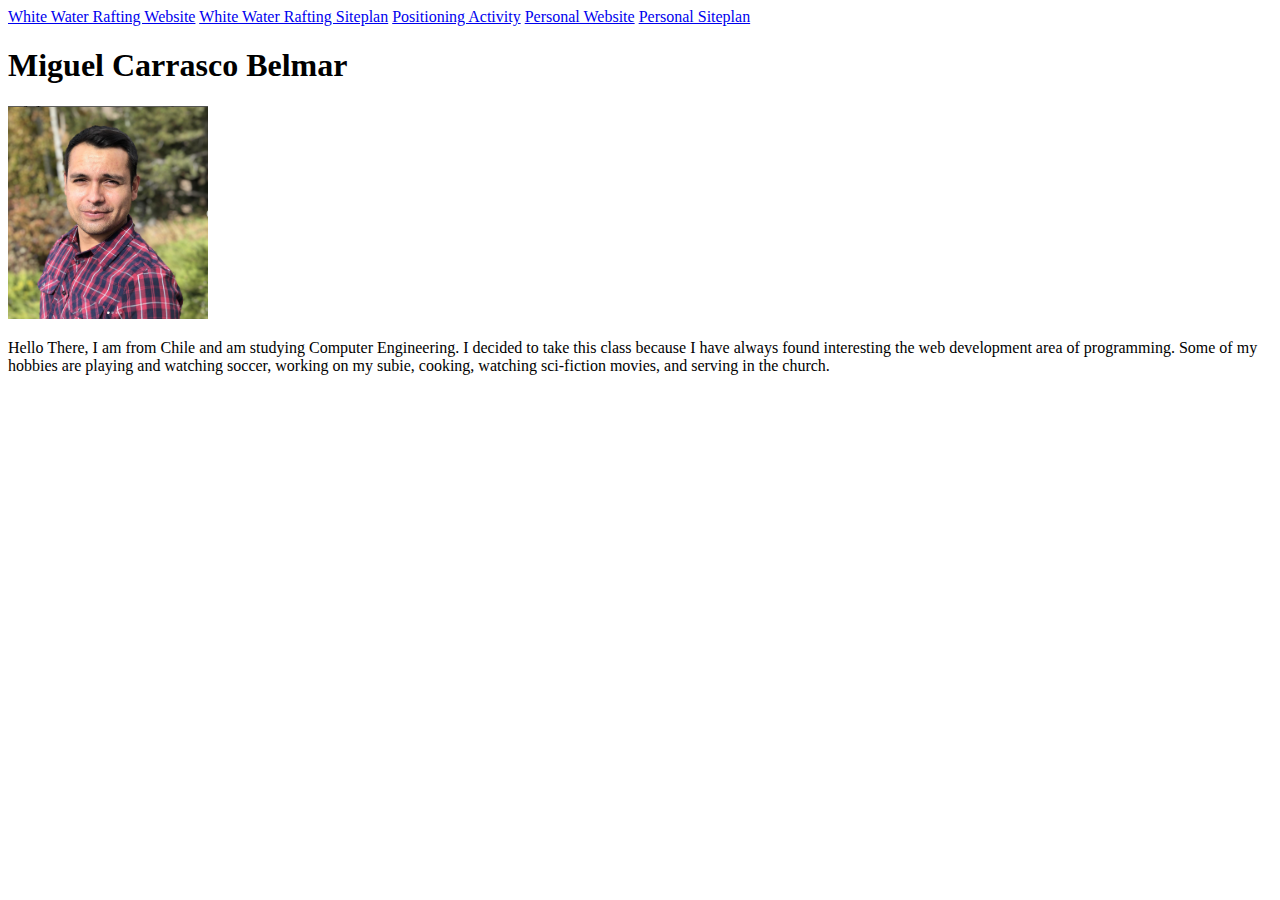
<file: aboutme/index.html>
<!DOCTYPE html>
<html lang="en">
<head>
    <meta charset="UTF-8">
    <meta name="viewport" content="width=device-width, initial-scale=1.0">
    <title>WDD130 | Home</title>
</head>
<body>
    <header>
        <nav>
            <a href="wwr/index.html">White Water Rafting Website</a>
            <a href="wwr/site-plan-rafting.html">White Water Rafting Siteplan</a>
            <a href="positioning.html">Positioning Activity</a>
            <a href="#">Personal Website</a>
            <a href="#">Personal Siteplan</a>
        </nav>      
        <main>
            <h1>Miguel Carrasco Belmar</h1>
            <img alt="Image of me" src="images/me.png" width="200px">
            <p>Hello There, I am from Chile and am studying Computer Engineering. I decided to take this class
            because I have always found interesting the web development area of programming. Some of my hobbies
            are playing and watching soccer, working on my subie, cooking, watching sci-fiction movies, and serving
            in the church.</p>
        </main>
    </header>
</body>
</html>
</file>
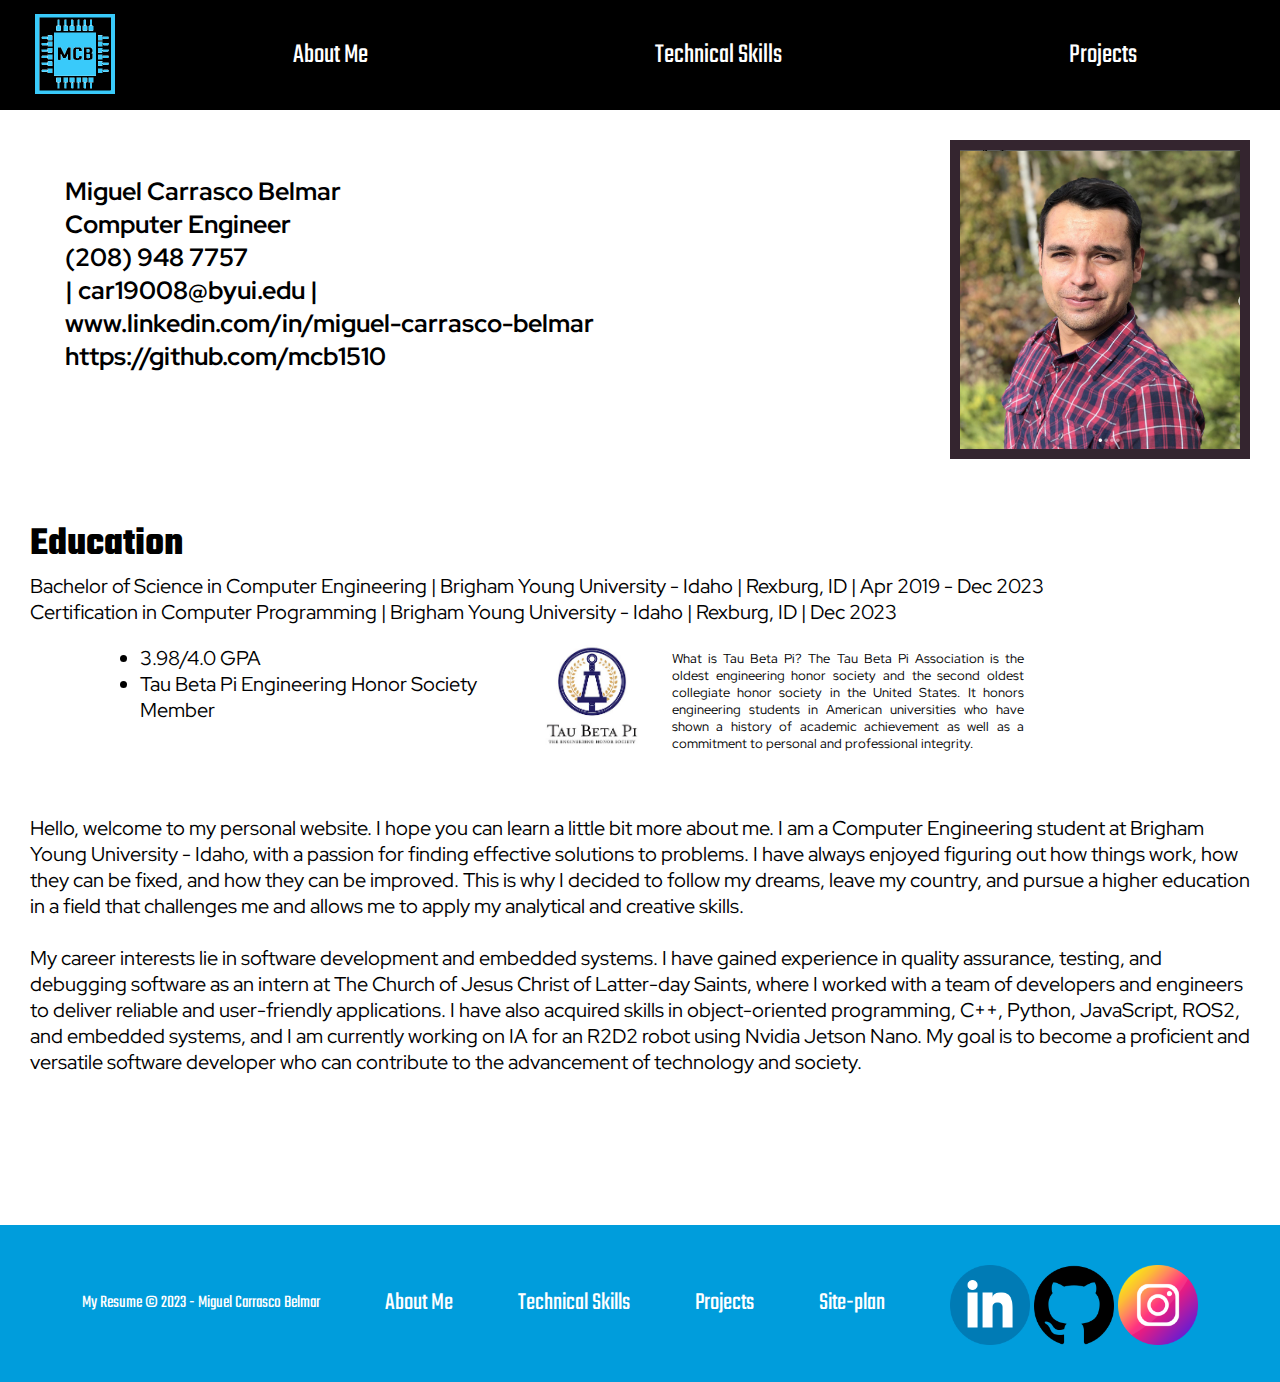
<file: my-resume/index.html>
<!DOCTYPE html>
<html lang="en">
<head>
    <meta charset="UTF-8">
    <meta name="viewport" content="width=device-width, initial-scale=1.0">
    <title>Home</title>
    <link rel="stylesheet" href="styles/style.css">
</head>
<body>
    <div id="content">
        <header>
            <a id="logo_link" href="index.html">
                <img class="logo" src="images/logo-dark.png" alt="my-resume-logo">
            </a>
            <nav>
                <a href="index.html">About Me</a>
                <a href="technical_skills.html">Technical Skills</a>
                <a href="projects.html">Projects</a>
            </nav>
        </header>
        <main class= "main-grid"> 
            <div id="personal-info">
                <p>Miguel Carrasco Belmar <br>
                    Computer Engineer <br>
                    (208) 948 7757 <br>
                    | car19008@byui.edu | <br>
                    www.linkedin.com/in/miguel-carrasco-belmar <br>
                    https://github.com/mcb1510</p>
                <img src="images/me.png" alt="id photo" width="300"> 
                </div>
            <section id="education">
                    <h1>Education</h1> 
                    <p>Bachelor of Science in Computer Engineering |
                    Brigham Young University - Idaho | Rexburg, ID |
                    Apr 2019 - Dec 2023 <br>
                    Certification in Computer Programming |
                    Brigham Young University - Idaho | Rexburg, ID |
                    Dec 2023 <br>
                    </p>
                    <ul>	
                        <li>3.98/4.0 GPA</li>
                        <li>Tau Beta Pi Engineering Honor Society Member</li>
                    </ul>
                <img src="images/tauBetaPi.jpg" alt="tauBetaPi logo">
                <div id="tauBetaPi-info">
                    <p>
                        What is Tau Beta Pi? The Tau Beta Pi Association is the oldest engineering honor society and 
                        the second oldest collegiate honor society in the United States. It honors engineering students 
                        in American universities who have shown a history of academic achievement as well as a commitment
                         to personal and professional integrity.
                    </p>
                </div>
            </section>
            <div id="welcome-message">
                <p> Hello, welcome to my personal website. I hope you can learn a little bit more about me. I am a Computer
                    Engineering student at Brigham Young University - Idaho, with a passion for finding effective solutions 
                    to problems. I have always enjoyed figuring out how things work, how they can be fixed, and how they can
                    be improved. This is why I decided to follow my dreams, leave my country, and pursue a higher education 
                    in a field that challenges me and allows me to apply my analytical and creative skills. <br> <br>

                    My career interests lie in software development and embedded systems. I have gained experience in quality
                    assurance, testing, and debugging software as an intern at The Church of Jesus Christ of Latter-day Saints,
                    where I worked with a team of developers and engineers to deliver reliable and user-friendly applications. 
                    I have also acquired skills in object-oriented programming, C++, Python, JavaScript, ROS2, and embedded 
                    systems, and I am currently working on IA for an R2D2 robot using Nvidia Jetson Nano. My goal is to become
                    a proficient and versatile software developer who can contribute to the advancement of technology and society.
                </p>
            </div>
        </main>

        <footer>
            <p>My Resume &copy; 2023 - Miguel Carrasco Belmar</p>
            <p><a href="index.html">About Me</a></p>
            <p><a href="technical_skills.html">Technical Skills</a></p>
            <p><a href="projects.html">Projects</a></p>
            <p><a href="site-plan.html">Site-plan</a></p>
            <div class="social_media">
                <a href="https://www.linkedin.com/in/miguel-carrasco-belmar/" target="_blank">
                    <img src="images/linkedin.png" alt="linkedin icon" width="80">
                </a>
                <a href="https://github.com/mcb1510" target="_blank">
                    <img src="images/github.png" alt="github icon" width="80">
                </a>
                <a href="https://instagram.com/miguel.carrb" target="_blank">
                    <img src="images/instagram.png" alt="instagram icon" width="80">
                </a>
            </div>
        </footer>
    </div>
</body>
</html>
</file>
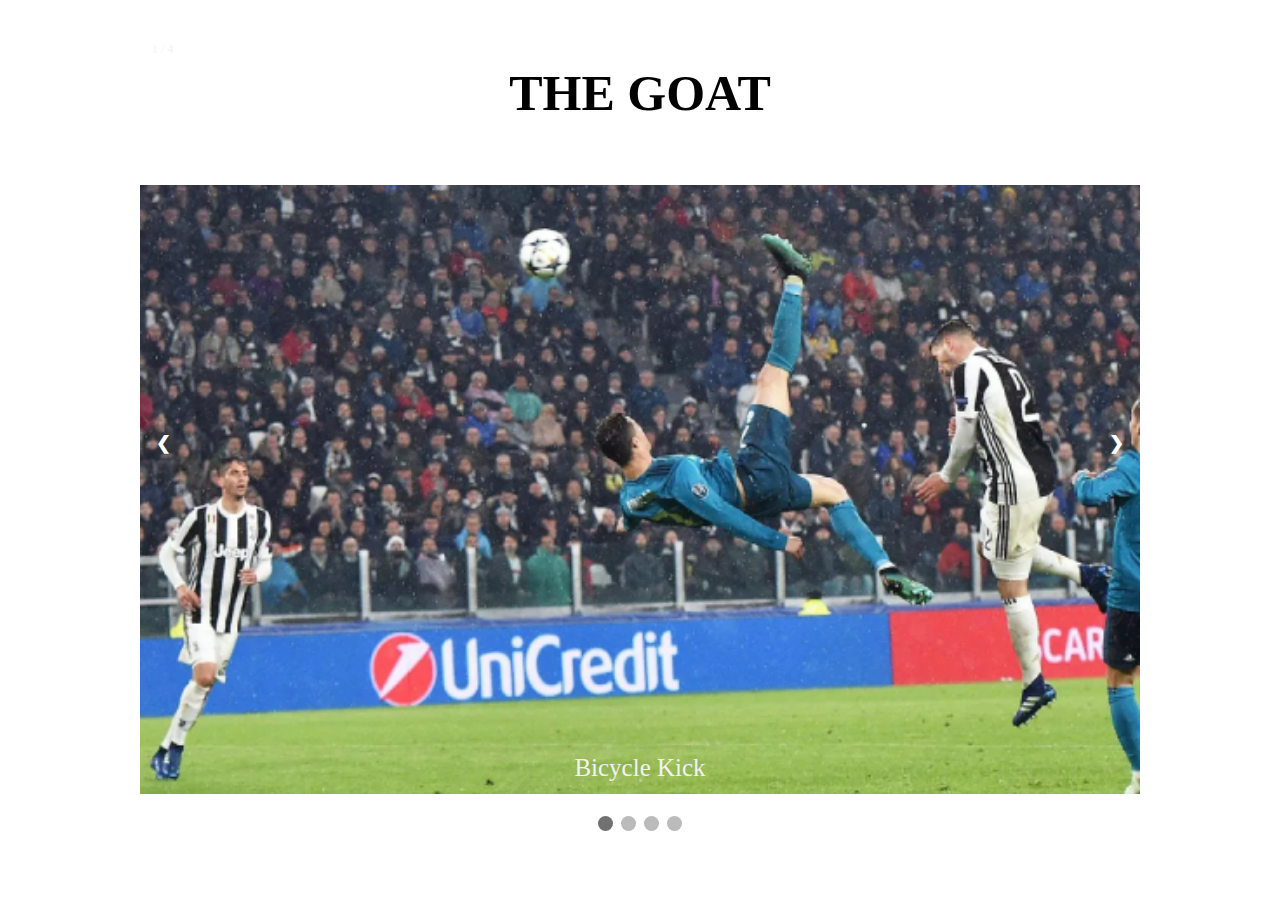
<file: web-component/index.html>
<!DOCTYPE html>
<html lang="en">
<head>
    <meta charset="UTF-8">
    <meta name="viewport" content="width=device-width, initial-scale=1.0">
    <title>Slideshow</title>
    <link rel="stylesheet" href="styles/style.css">
</head>
<body>
    <!-- Slideshow container -->
<div class="slideshow-container">
    <h1>THE GOAT</h1>
    <!-- Full-width images with number and caption text -->
    <div class="mySlides fade">
      <div class="numbertext">1 / 4</div>
      <img src="/web-component/images/img1.jpg" style="width:100%">
      <div class="text">Bicycle Kick</div>
    </div>
  
    <div class="mySlides fade">
      <div class="numbertext">2 / 4</div>
      <img src="/web-component/images/img2.jpg" style="width:100%">
      <div class="text">Free Kick</div>
    </div>
  
    <div class="mySlides fade">
      <div class="numbertext">3 / 4</div>
      <img src="/web-component/images/img3.jpg" style="width:100%">
      <div class="text">Header</div>
    </div>

    <div class="mySlides fade">
        <div class="numbertext">4 / 4</div>
        <img src="/web-component/images/img4.jpg" style="width:100%">
        <div class="text">Siuuu</div>
      </div>
  
    <!-- Next and previous buttons -->
    <a class="prev" onclick="plusSlides(-1)">&#10094;</a>
    <a class="next" onclick="plusSlides(1)">&#10095;</a>
  </div>
  <br>
  
  <!-- The dots/circles -->
  <div style="text-align:center">
    <span class="dot" onclick="currentSlide(1)"></span>
    <span class="dot" onclick="currentSlide(2)"></span>
    <span class="dot" onclick="currentSlide(3)"></span>
    <span class="dot" onclick="currentSlide(4)"></span>
  </div>

<script>
    let slideIndex = 1;
showSlides(slideIndex);

// Next/previous controls
function plusSlides(n) {
  showSlides(slideIndex += n);
}

// Thumbnail image controls
function currentSlide(n) {
  showSlides(slideIndex = n);
}

function showSlides(n) {
  let i;
  let slides = document.getElementsByClassName("mySlides");
  let dots = document.getElementsByClassName("dot");
  if (n > slides.length) {slideIndex = 1}
  if (n < 1) {slideIndex = slides.length}
  for (i = 0; i < slides.length; i++) {
    slides[i].style.display = "none";
  }
  for (i = 0; i < dots.length; i++) {
    dots[i].className = dots[i].className.replace(" active", "");
  }
  slides[slideIndex-1].style.display = "block";
  dots[slideIndex-1].className += " active";
}
</script> 
</body>
</html>
</file>
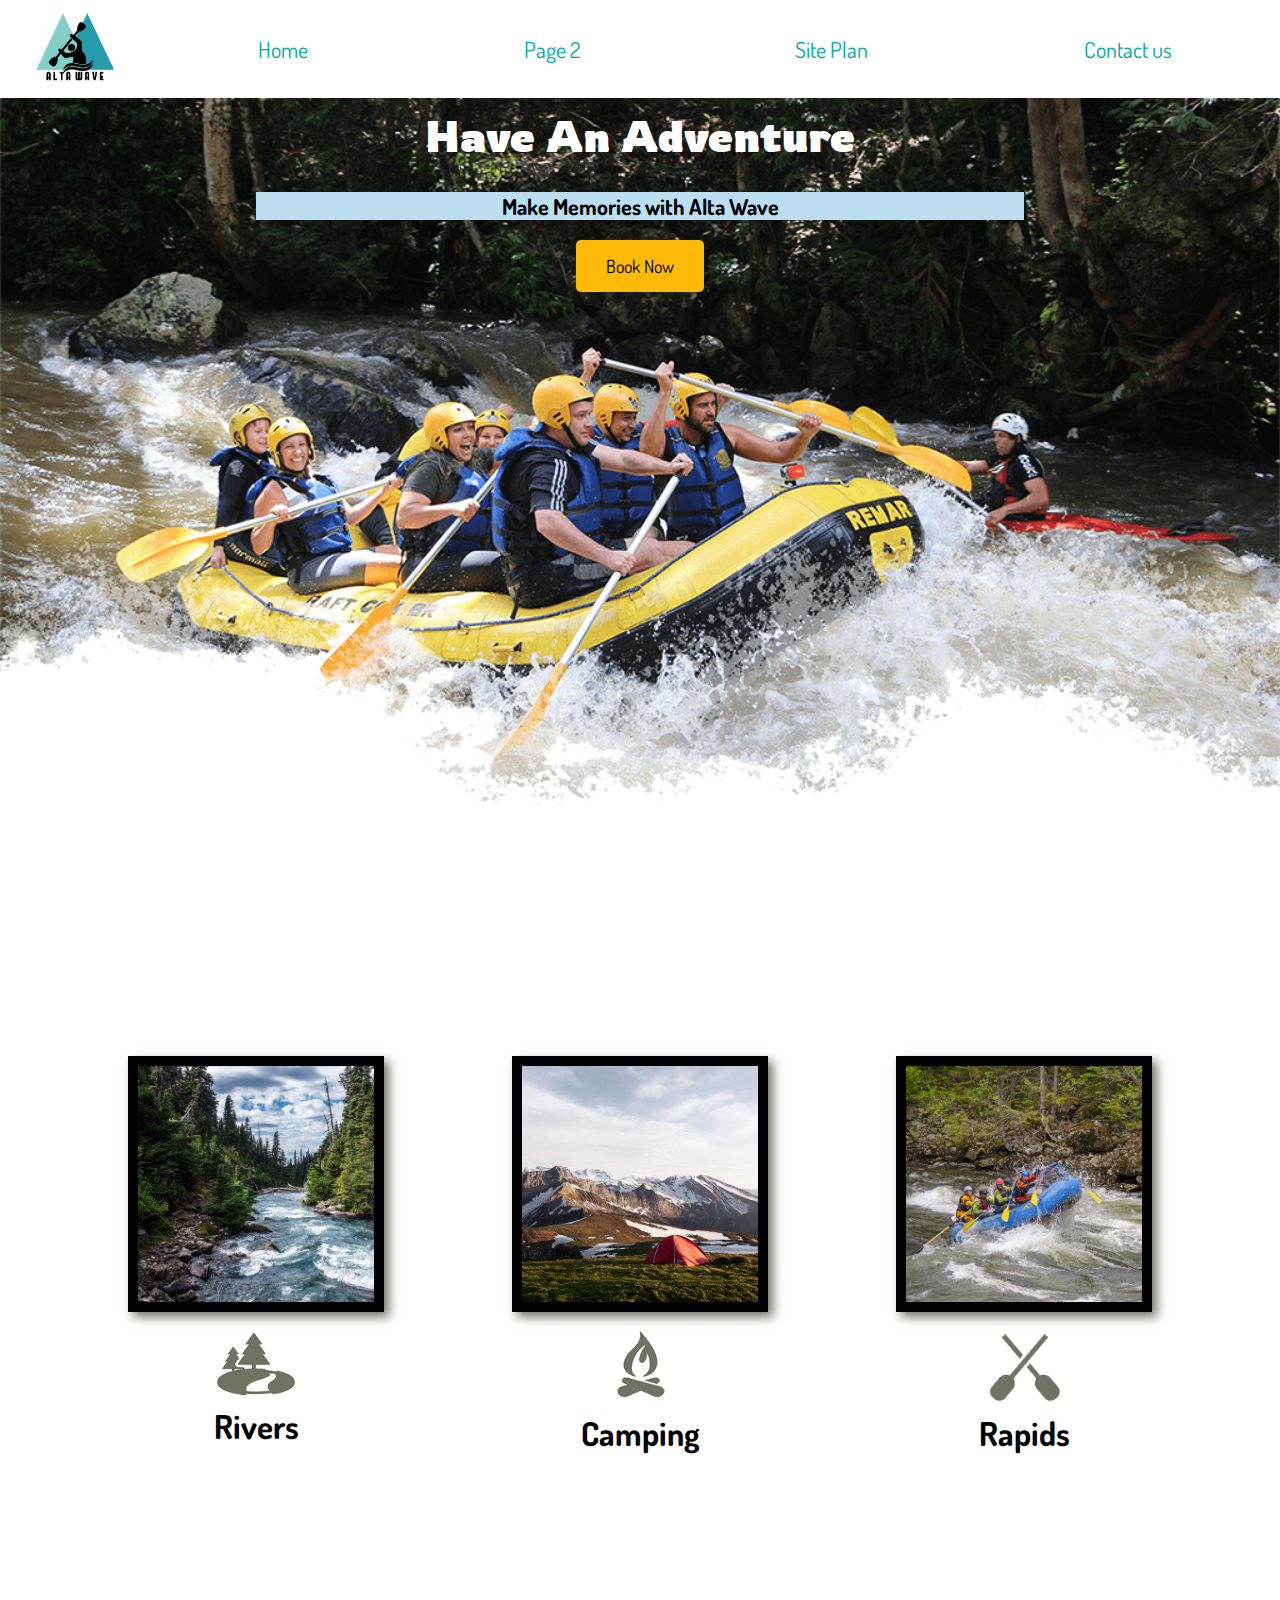
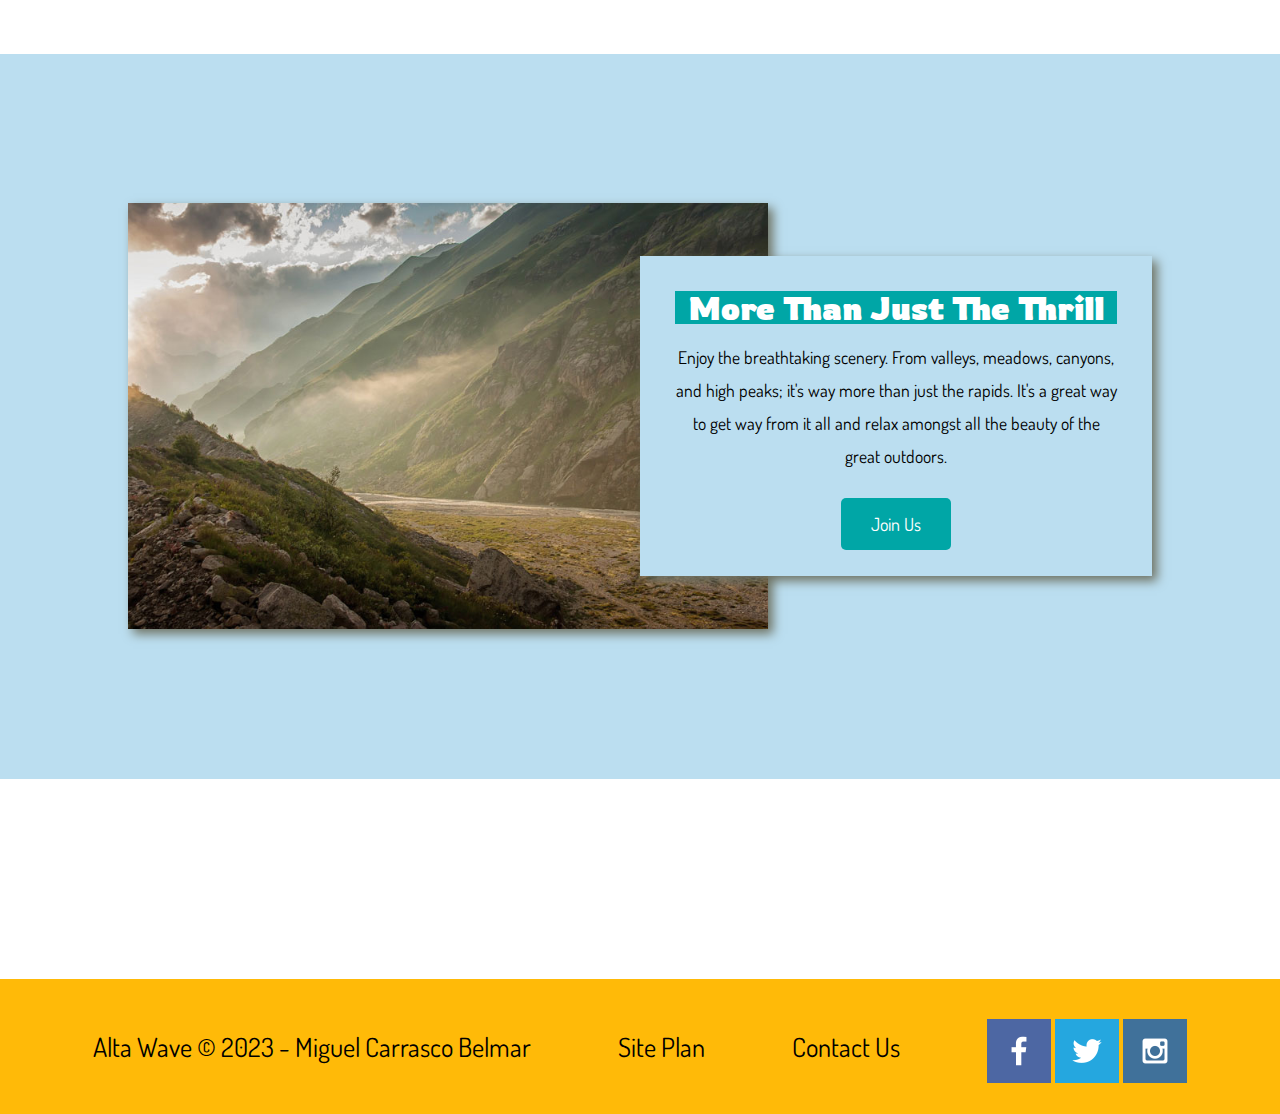
<file: wwr/index.html>
<!DOCTYPE html>
<html lang="en">
<head>
    <meta charset="UTF-8">
    <meta name="viewport" content="width=device-width, initial-scale=1.0">
    <title>Whitewater Rafting Vacations | Alta Wave | Home</title>
    <link rel="stylesheet" href="styles/style.css">
</head>
<body>
    <div id="content">
        <header>
            <a id="logo_link" href="index.html">
                <img class="logo" src="images/logo2.png" alt="Alta Wave Logo">
            </a>
            <nav>
                <a href="index.html">Home</a>
                <a href="#">Page 2</a>
                <a href="site-plan-rafting.html">Site Plan</a>
                <a href="contactus.html">Contact us</a>
            </nav>
        </header>
        <div id="hero">
            <div id="hero-box">
                <img id="hero-img" src="images/hero.png" alt="People enjoying white water rafting">
            </div>
            <section id="hero-msg">
                <h1 class="home-title">Have An Adventure</h1>
                <h4>Make Memories with Alta Wave </h4>
                <div class="button-box">
                    <a class="book" href="rates.html">Book Now</a>
                </div>
            </section>
        </div>
        <main class="home-grid">
            <section class="rivers-card">
                <img class="card_img" src="images/rivers.jpg" alt="river in forest">
                <img class="icon" src="images/river_icon.png" alt="river icon">
                <h2>Rivers</h2>
            </section>
            <section class="camping-card">
                <img class="card_img" src="images/camping.jpg" alt="tent in mountain">
                <img class="icon" src="images/fire_icon.png" alt="fire icon">
                <h2>Camping</h2> 
            </section>
            <section class="rapids-card">
                <img class="card_img" src="images/rapids.jpg" alt="rafting boat">
                <img class="icon" src="images/oars.png" alt="oars icon">
                <h2>Rapids</h2>
            </section>
            <div id="background"></div> 
            <img class="mountains" src="images/mountains.jpg" alt="Misty mountains">
            <section class="msg">
                <h2>More Than Just The Thrill</h2>
                <p>Enjoy the breathtaking scenery. From valleys, meadows, canyons, and high peaks; 
                    it's way more than just the rapids. It's a great way to get way from it all and 
                    relax amongst all the beauty of the great outdoors. </p>
                    <a class="join" href="rivers.html">Join Us</a>
            </section>
        </main>
        <footer>
            <p>Alta Wave &copy; 2023 - Miguel Carrasco Belmar</p>
            <p><a href="site-plan-rafting.html">Site Plan</a></p>
            <p><a href="contactus.html">Contact Us</a></p>
            <div class="social">
                <a href="https://facebook.com" target="_blank">
                    <img src="images/facebook.png" alt="fb icon">
                </a>
                <a href="https://twitter.com" target="_blank">
                    <img src="images/twitter.png" alt="twitter icon">
                </a>
                <a href="https://instagram.com" target="_blank">
                    <img src="images/instagram.png" alt="instagram icon">
                </a>
            </div>
        </footer>
    </div>
</body>
</html>
</file>
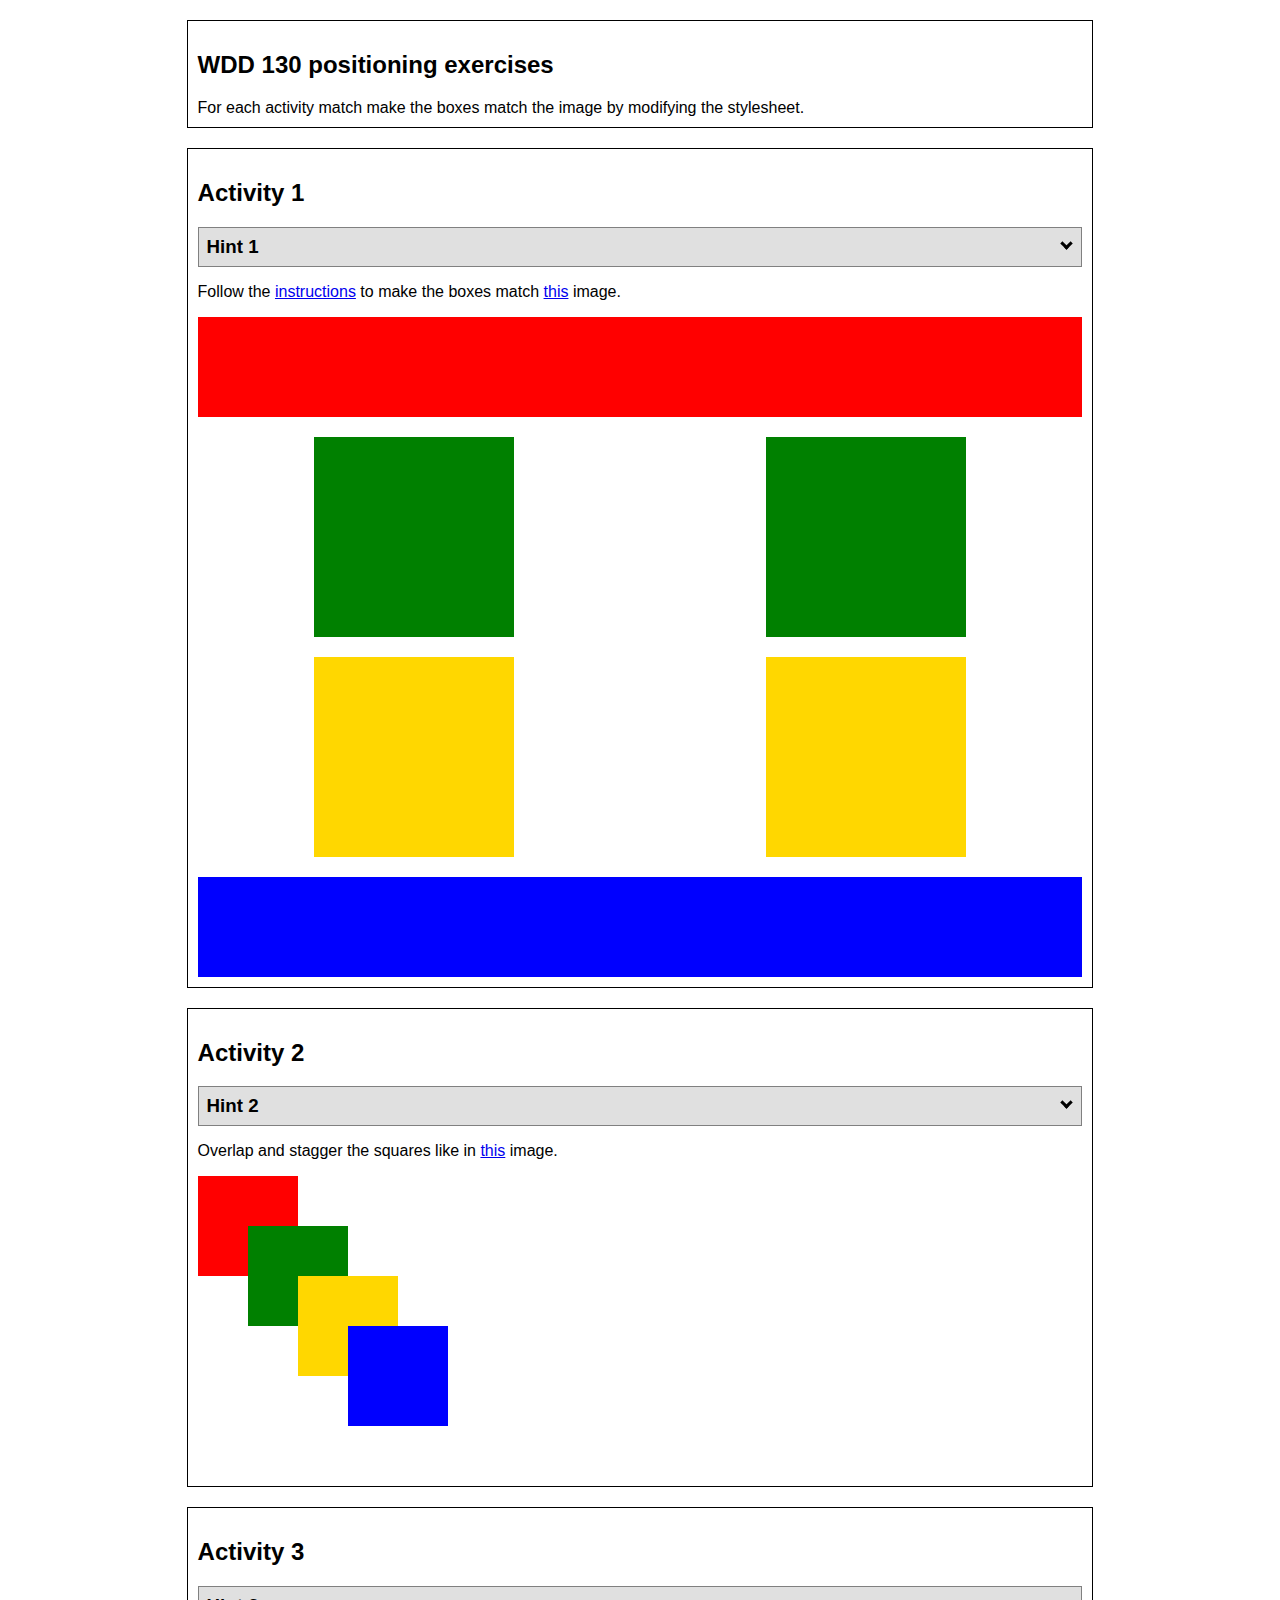
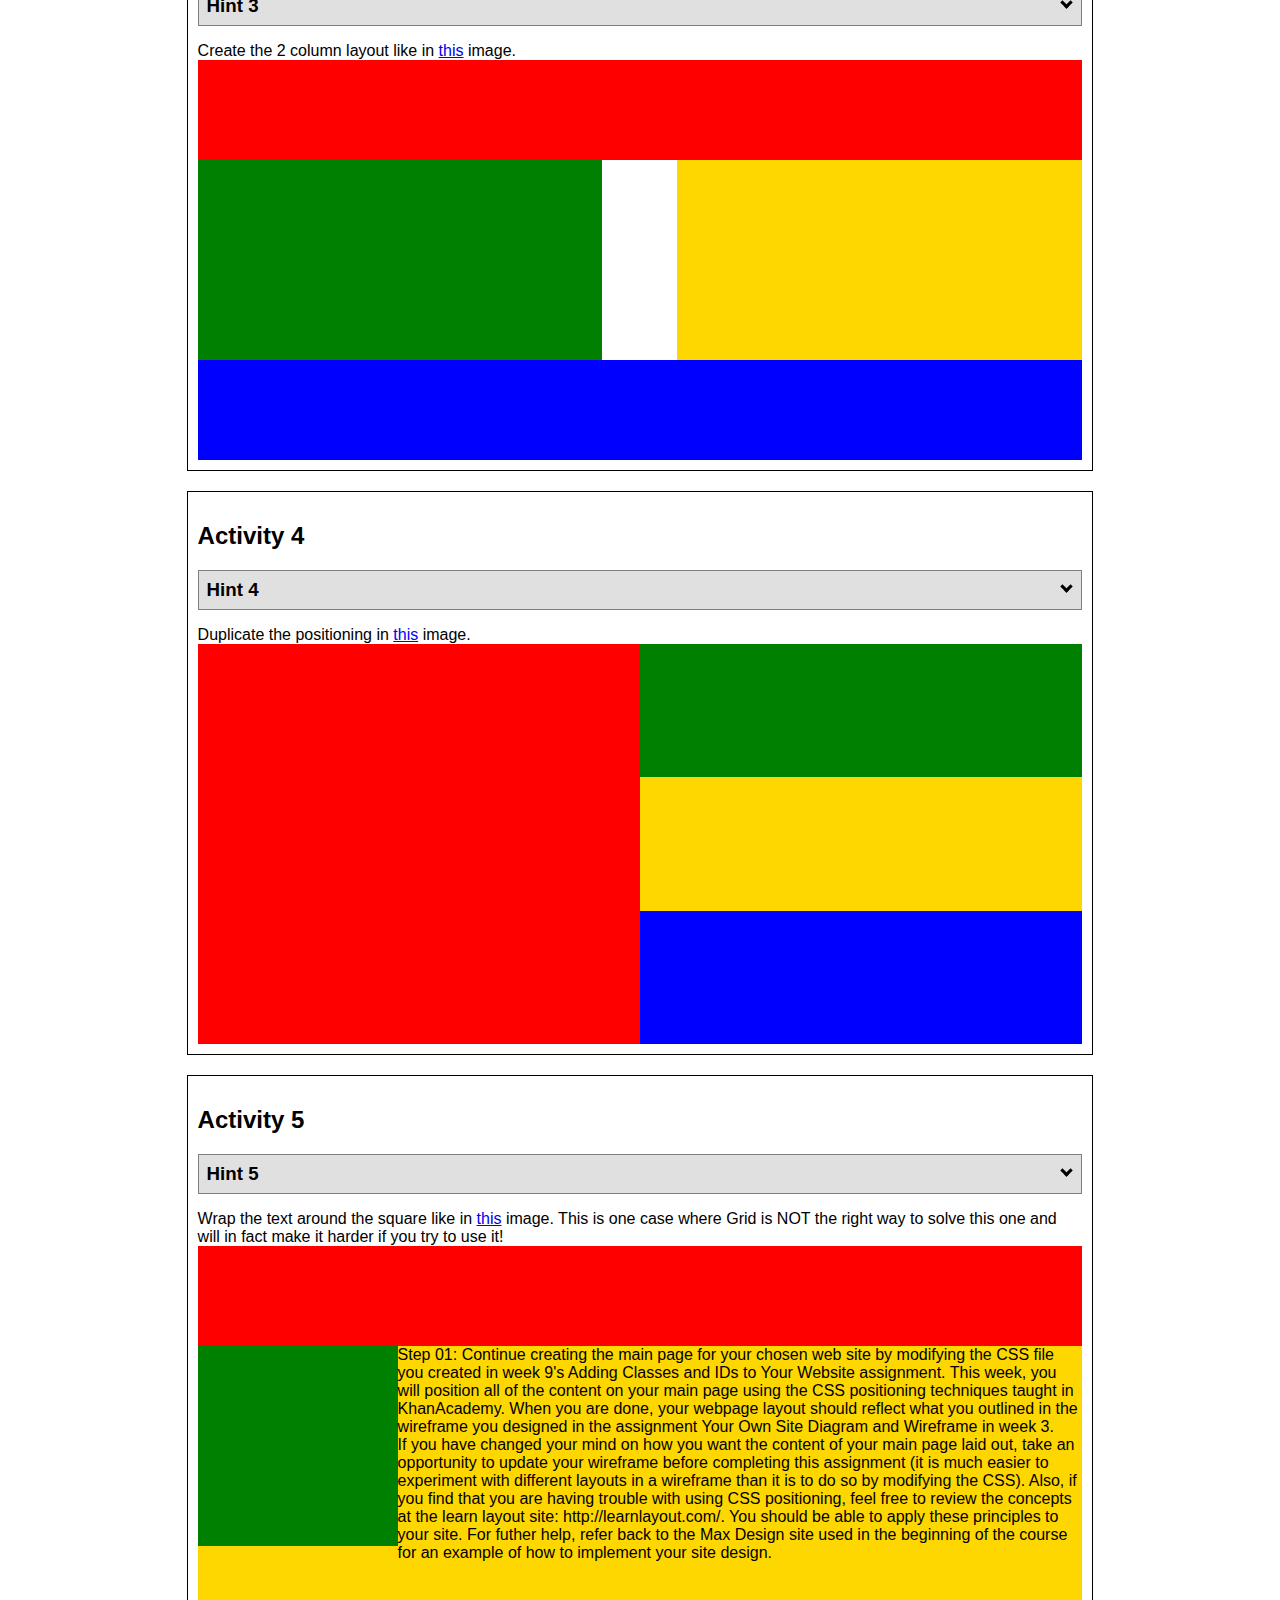
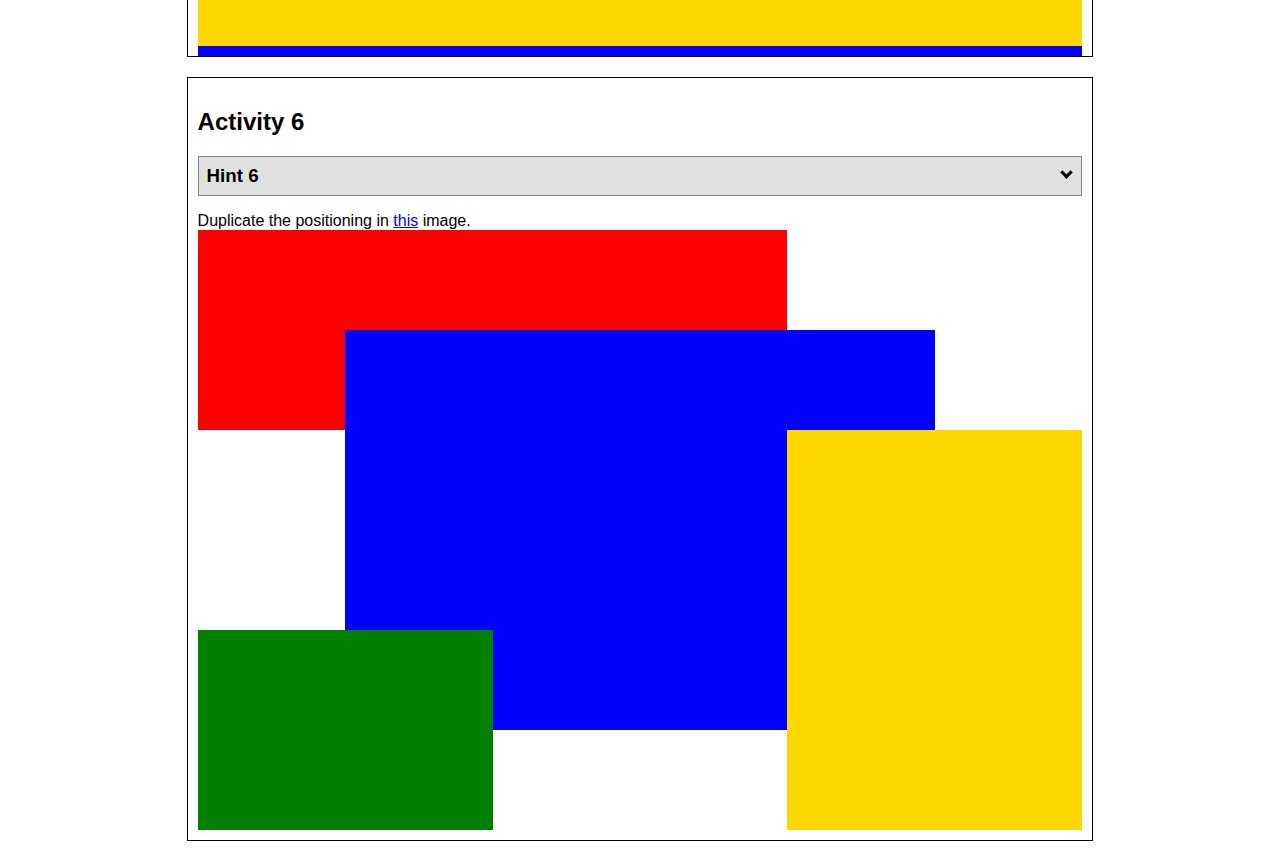
<file: positioning.html>
<!DOCTYPE html>
<html lang="en">
  <head>
    <!-- HTML - Name: positioning.html -->
    <title>Positioning Activity</title>
    <link rel="stylesheet" type="text/css" href="positionstyles.css" />
  </head>
  <body>
    <div class="activity">
      <h2>WDD 130 positioning exercises</h2>
      For each activity match make the boxes match the image by modifying the stylesheet.</div>
    <div class="activity">
      <h2>Activity 1</h2>
      <section class="hint"><input type="checkbox" ><i></i> <h3>Hint 1</h3><div><p>Check out the <a href="https://byui-wdd.github.io/wdd130/activities/w06-css-positioning.html" target="_blank">activity instructions</a> in Ilearn!</p></div></section>
      <p>Follow the <a href="https://byui-wdd.github.io/wdd130/activities/w06-css-positioning.html" target="_blank">instructions</a> to make the boxes match  <a href="https://byui-wdd.github.io/wdd130/images/example1.png" target="_blank">this</a> image.</p>
      <div class="content1" >
        <div class="red1" ></div>
        <div class="green1" ></div>
        <div class="green1" ></div>
        <div class="yellow1"></div>
        <div class="yellow1"></div>
        <div class="blue1"></div>
      </div>
    </div>
    <div class="activity">
      <h2>Activity 2</h2>
      <section class="hint"><input type="checkbox" > <h3>Hint 2</h3><i></i><div>
      <ul>
      <li>grid-template-columns: 50px 50px 50px 50px 50px </li></ul></div></section>
      <p>Overlap and stagger the squares like in <a href="https://byui-wdd.github.io/wdd130/images/example2.png" target="_blank">this</a> image.</p>
      <div class="content2" >
        <div class="red2" ></div>
        <div class="green2" ></div>
        <div class="yellow2"></div>
        <div class="blue2"></div>
      </div>
    </div>
    <div class="activity">
      <h2>Activity 3</h2>
      <section class="hint"><input type="checkbox" > <h3>Hint 3</h3><i></i><div><p>This one is going to be best solved with CSS Grid. Remember to make the boxes the right width first...then start moving them around. </p><h4>Properties used:</h4><ul><li>display:grid;</li><li>grid-template-columns:</li><li>grid-column-gap:</li>
        <li>grid-column:</li>  </ul></div></section>
      Create the 2 column layout like in <a href="https://byui-wdd.github.io/wdd130/images/example3.png" target="_blank">this</a>  image.
      <div class="content3" >
        <div class="red3" ></div>
        <div class="green3" ></div>
        <div class="yellow3"></div>
        <div class="blue3"></div>
      </div>
    </div>
    <div class="activity">
      <h2>Activity 4</h2>
      <section class="hint"><input type="checkbox" > <h3>Hint 4</h3><i></i><div><p>For the others we have been primarily concerned with width. For this one you will need to adjust height as well. </p><h4>Properties used:</h4><ul><li>display:grid;</li><li>grid-template-columns:</li><li>grid-row:</li></ul></div></section>
      Duplicate the positioning in <a href="https://byui-wdd.github.io/wdd130/images/example4.png" target="_blank">this</a> image. 
      <div class="content4" >
        <div class="red4" ></div>
        <div class="green4" ></div>
        <div class="yellow4"></div>
        <div class="blue4"></div>
      </div>
    </div>

    <div class="activity">
      <h2>Activity 5</h2>
      <section class="hint"><input type="checkbox" > <h3>Hint 5</h3><i></i><div><p>Grid is <strong>not</strong> the right way to do this.  In fact there is only one way to really do that...and that is with float. Remember that we float the thing we want the text to wrap around.  Also remember to start by making all the shapes the right size and shape.</p><h4>Properties used:</h4><ul><li>float: left;</li></ul></div></section>
      Wrap the text around the square like in <a href="https://byui-wdd.github.io/wdd130/images/example5.png" target="_blank">this</a> image. This is one case where Grid is NOT the right way to solve this one and will in fact make it harder if you try to use it!
      <div class="content5" >
        <div class="red5" ></div>
        <div class="green5" ></div>
        <div class="yellow5">Step 01: Continue creating the main page for your chosen web site by modifying the CSS file you created in week 9's Adding Classes and IDs to Your Website assignment. This week, you will position all of the content on your main page using the CSS positioning techniques taught in KhanAcademy. When you are done, your webpage layout should reflect what you outlined in the wireframe you designed in the assignment Your Own Site Diagram and Wireframe in week 3. <br />
          If you have changed your mind on how you want the content of your main page laid out, take an opportunity to update your wireframe before completing this assignment (it is much easier to experiment with different layouts in a wireframe than it is to do so by modifying the CSS). Also, if you find that you are having trouble with using CSS positioning, feel free to review the concepts at the learn layout site: http://learnlayout.com/. You should be able to apply these principles to your site. For futher help, refer back to the Max Design site used in the beginning of the course for an example of how to implement your site design.</div>
        <div class="blue5"></div>
      </div>
    </div>
    <div class="activity">
      <h2>Activity 6</h2>
      <section class="hint"><input type="checkbox" > <h3>Hint 6</h3><i></i><div><p>This one is all about visualizing the grid behind the layout. If you are having a hard time doing that first: all the sizes are even multiples of 100, and second here is another example with the lines drawn: <a href="https://byui-wdd.github.io/wdd130/images/example6-hint.png" target="_blank">example 6 with lines</a>. For this one you will find it easiest if you use px for the column width. You can also use <kbd>z-index</kbd> to control the element layering.    </p><h4>Properties used:</h4><ul><li>display:grid;</li><li>grid-template-columns:</li><li>grid-column:</li><li>grid-row:</li><li><a href="https://www.w3schools.com/cssref/pr_pos_z-index.asp" target="_blank">z-index:</a></li></ul></div></section>
      Duplicate the positioning in <a href="https://byui-wdd.github.io/wdd130/images/example6.png" target="_blank">this</a> image.
      <div class="content6" >
        <div class="red6" ></div>
        <div class="green6" ></div>
        <div class="yellow6"></div>
        <div class="blue6"></div>
      </div>
    </div>
  </body>
</html>
</file>
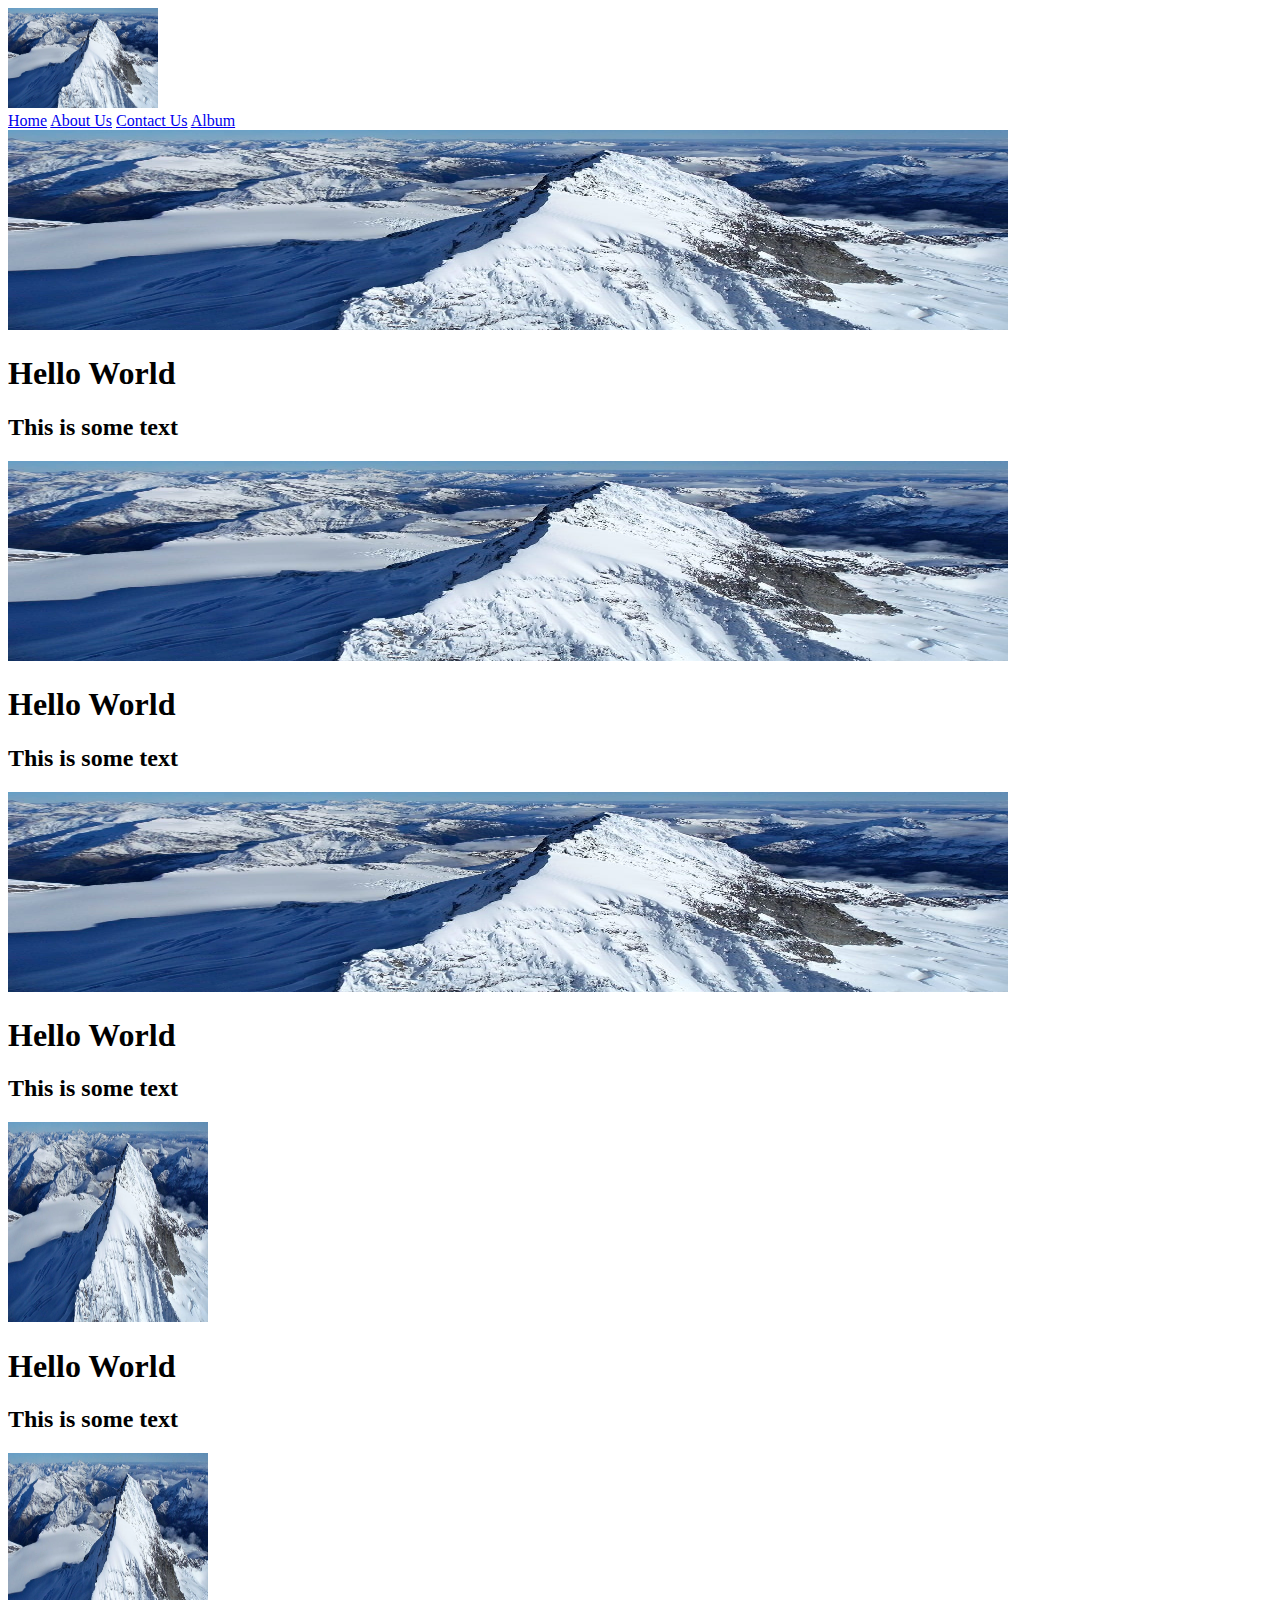
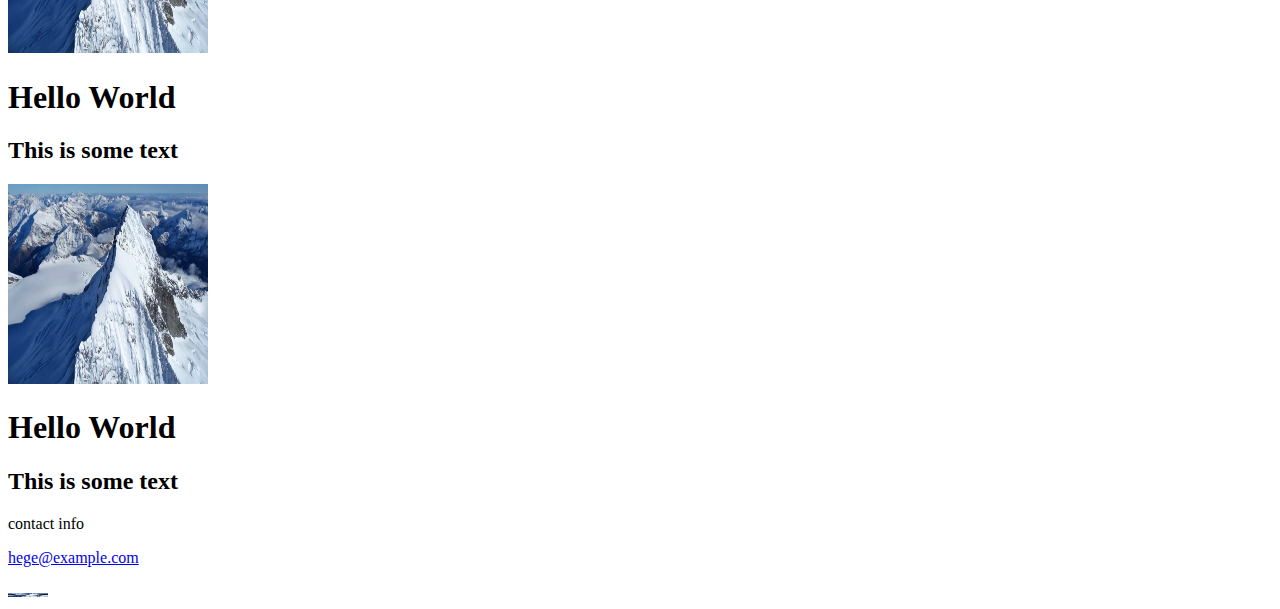
<file: wireframe.html>
<!DOCTYPE html>
<html lang="en">
<head>
    <meta charset="UTF-8">
    <meta name="viewport" content="width=device-width, initial-scale=1.0">
    <title>Wireframe</title>
</head>
<body>
    <header>
        <img src="mountains.jpg" alt="mountains" width="150" height="100">
        <nav>
            <a href="index.html">Home</a>
            <a href="aboutus.html" class="">About Us</a>
            <a href="contactus.html" class="">Contact Us</a>
            <a href="album.html" class="">Album</a>
        </nav>
    </header>
    <main>
        <div class="hero">
            <div class = "banner hero-one">
                <img src="mountains.jpg" alt="mountainsBanner" width="1000" height="200">
                <h1>Hello World</h1>
                <h2>This is some text</h2>
            </div>
            <div class = "banner hero-two">
                <img src="mountains.jpg" alt="mountainsBanner" width="1000" height="200">
                <h1>Hello World</h1>
                <h2>This is some text</h2>
            </div>
            <div class = "banner hero-three">
                <img src="mountains.jpg" alt="mountainsBanner" width="1000" height="200">
                <h1>Hello World</h1>
                <h2>This is some text</h2>
            </div>
        </div>

        <div class="album">
            <div class = "gallery one">
                <img src="mountains.jpg" alt="mountainsBanner" width="200" height="200">
                <h1>Hello World</h1>
                <h2>This is some text</h2>
            </div>
            <div class = "gallery two">
                <img src="mountains.jpg" alt="mountainsBanner" width="200" height="200">
                <h1>Hello World</h1>
                <h2>This is some text</h2>
            </div>
            <div class = "gallery two">
                <img src="mountains.jpg" alt="mountainsBanner" width="200" height="200">
                <h1>Hello World</h1>
                <h2>This is some text</h2>
            </div>

        </div>
    </main>
    <footer>
        <p>contact info</p>
        <p><a href="mailto:hege@example.com">hege@example.com</a></p>
        <img src="mountains.jpg" alt="mountains" width="40" height="4i lei l0">
    </footer>
    
</body>
</html>
</file>
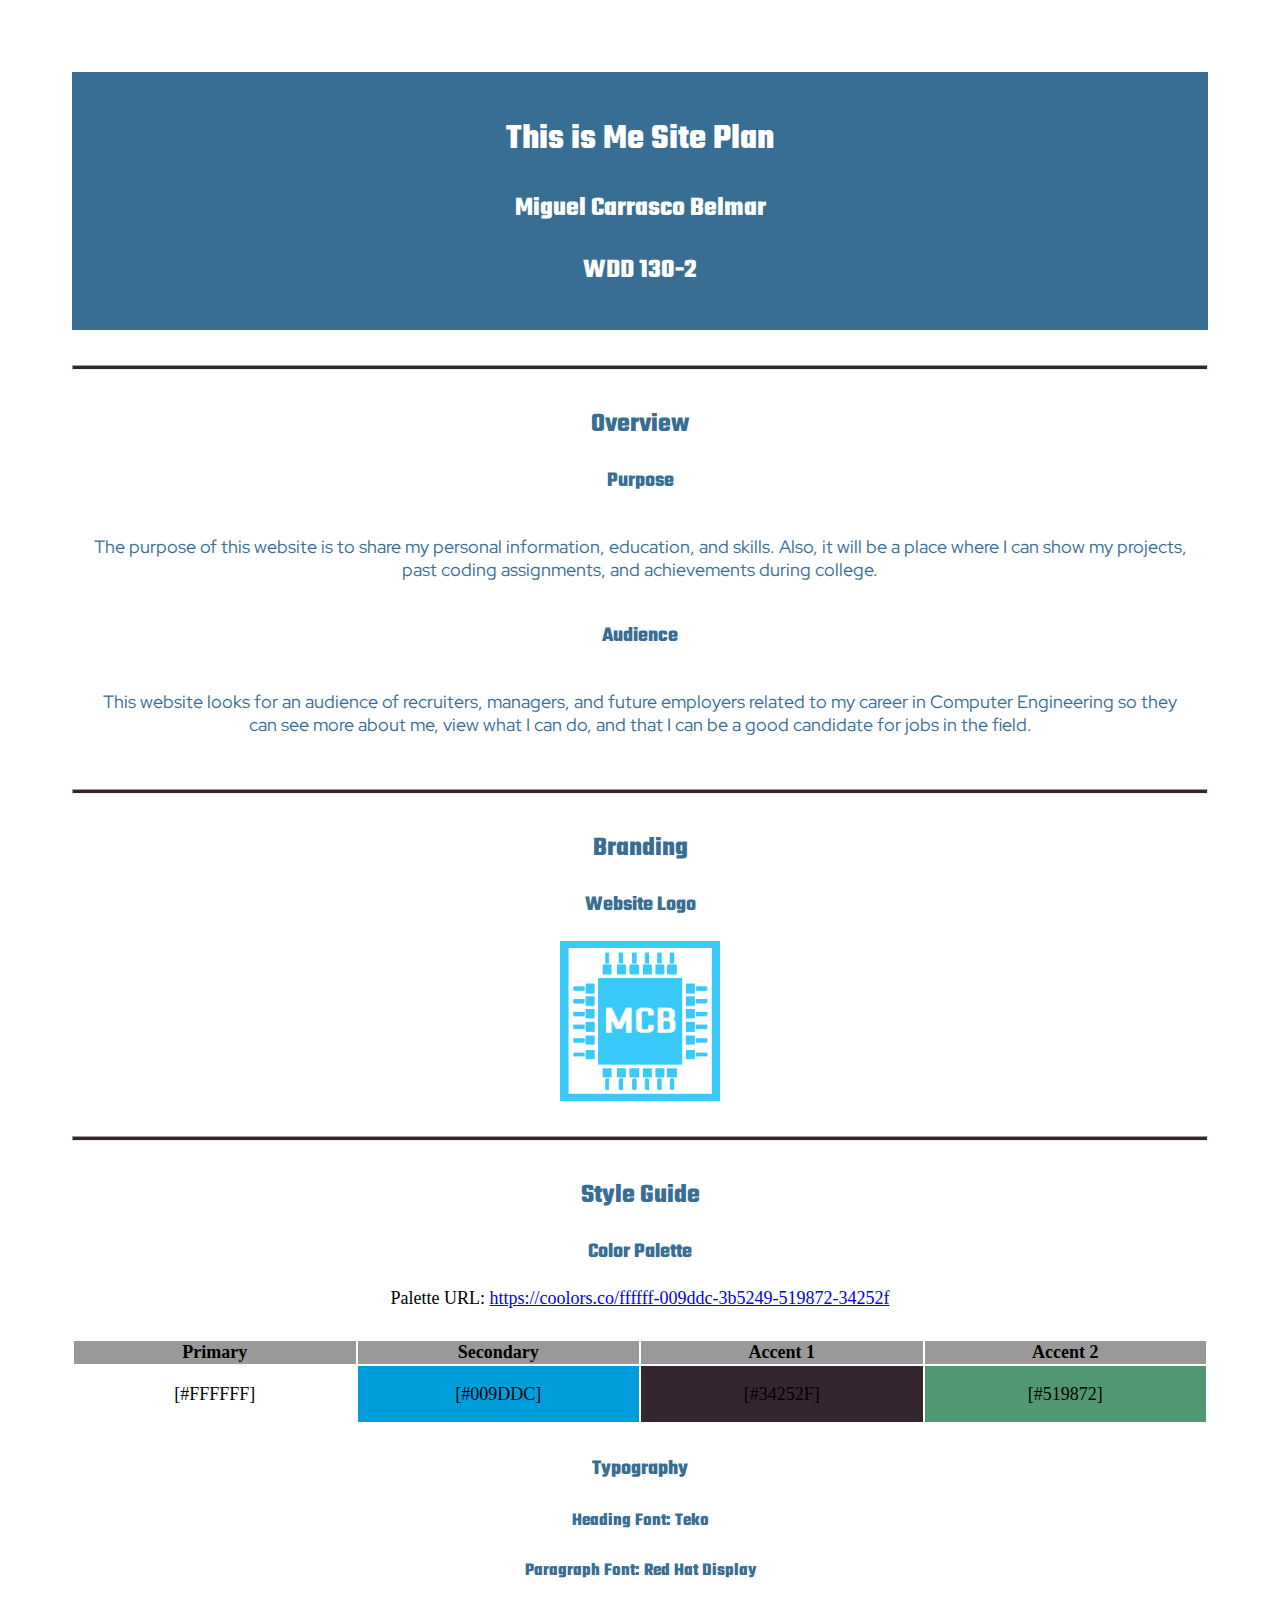
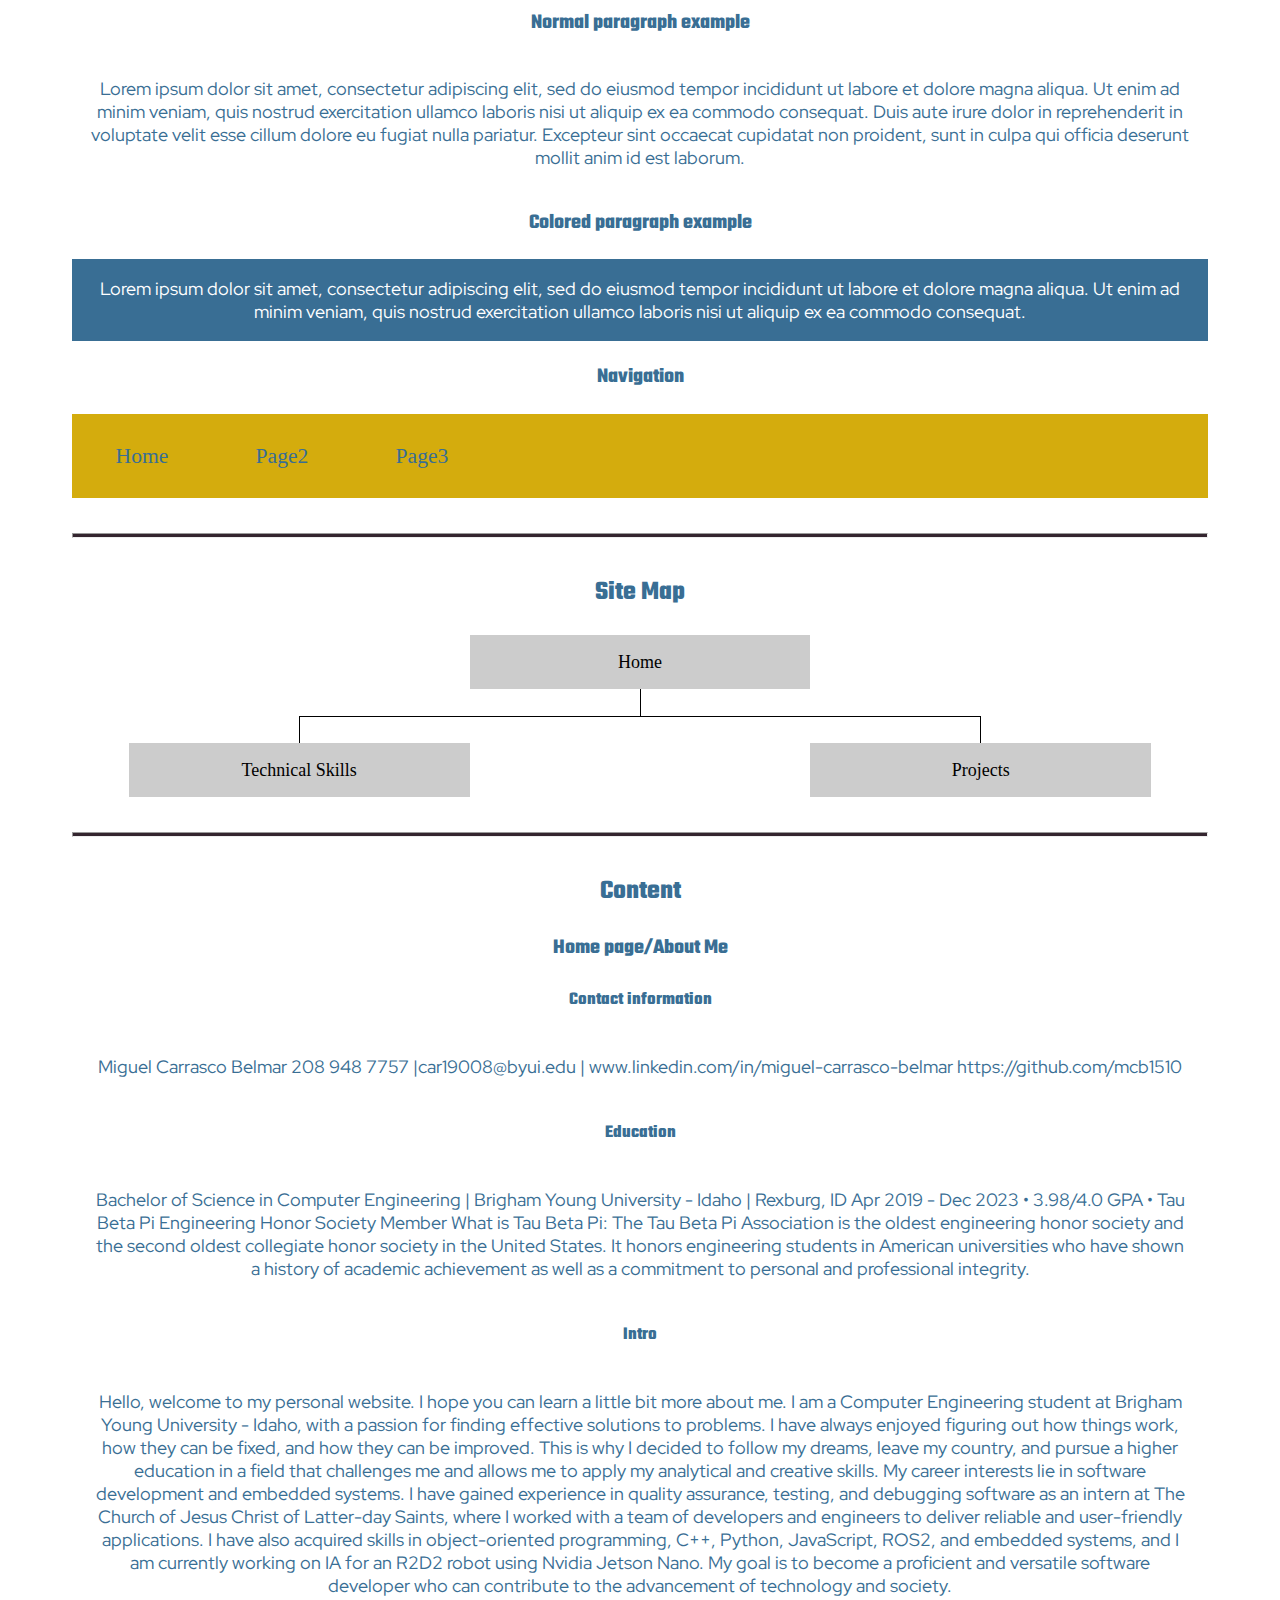
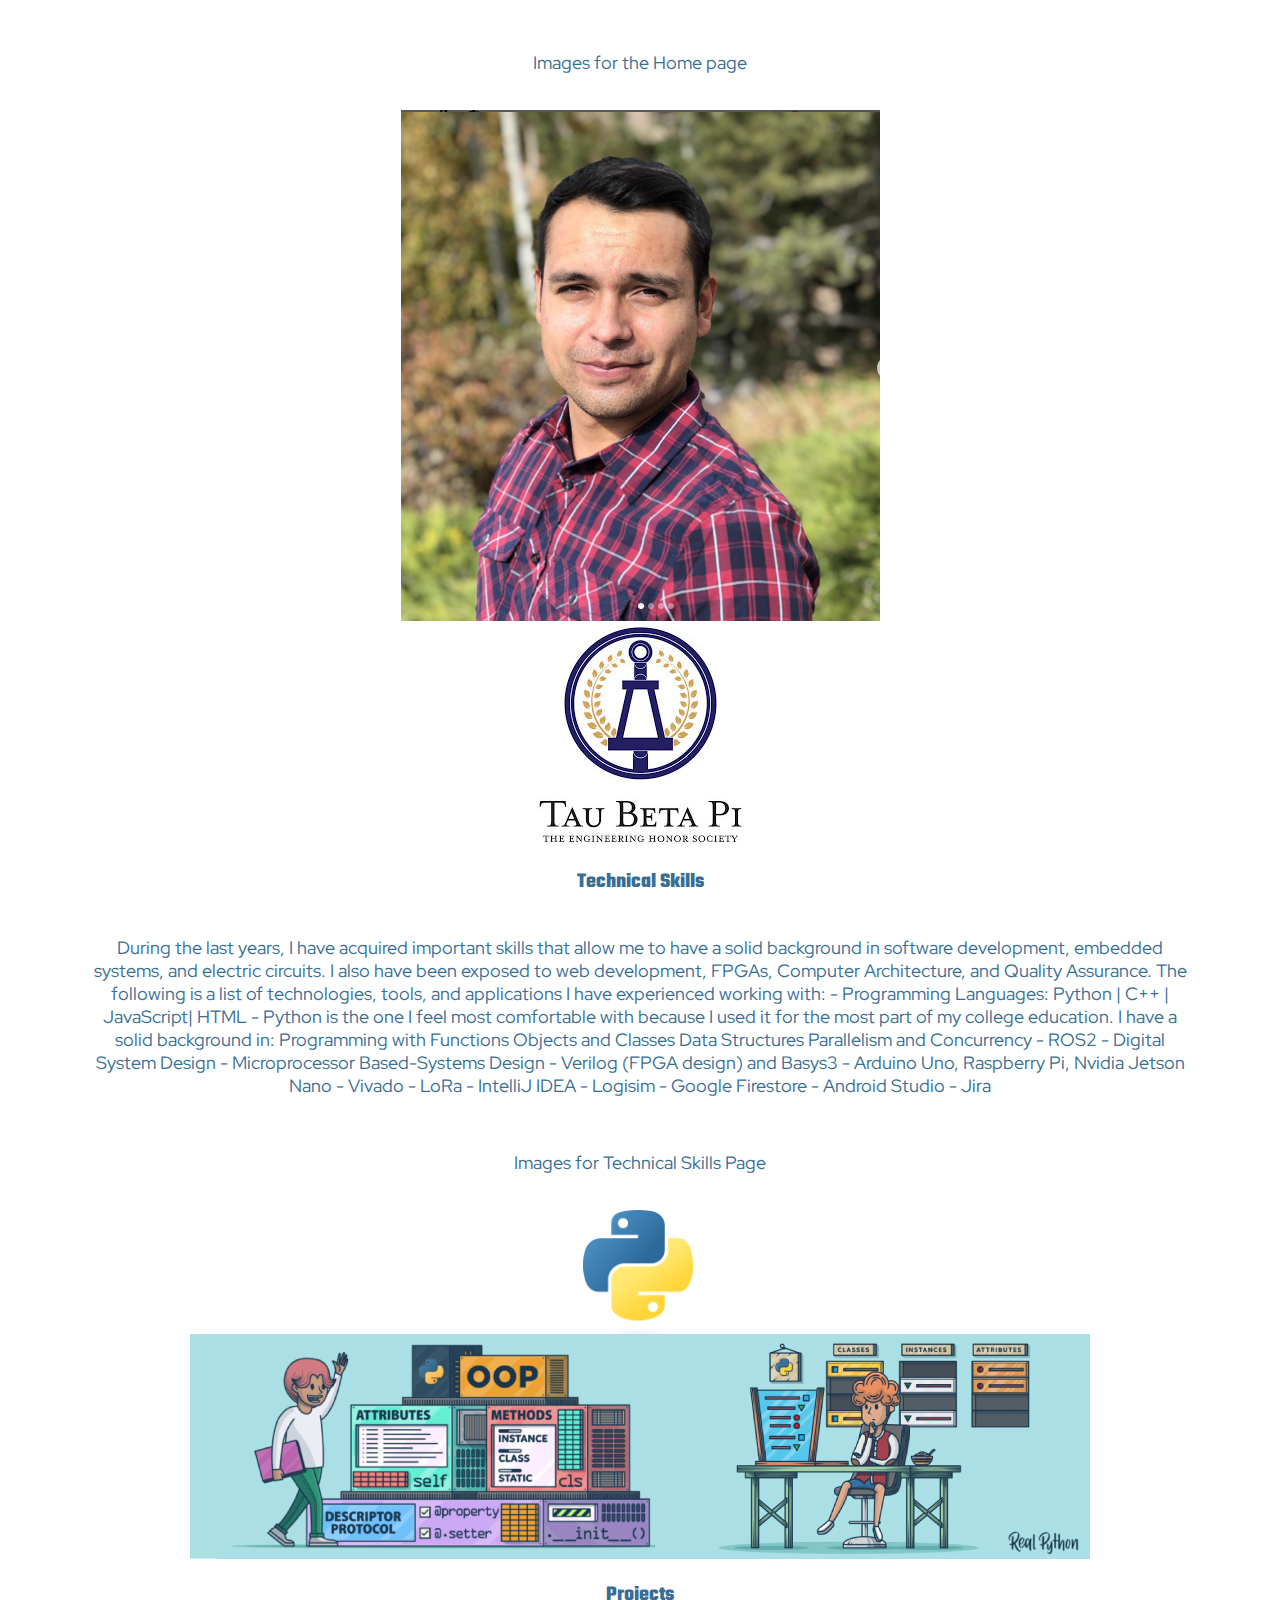
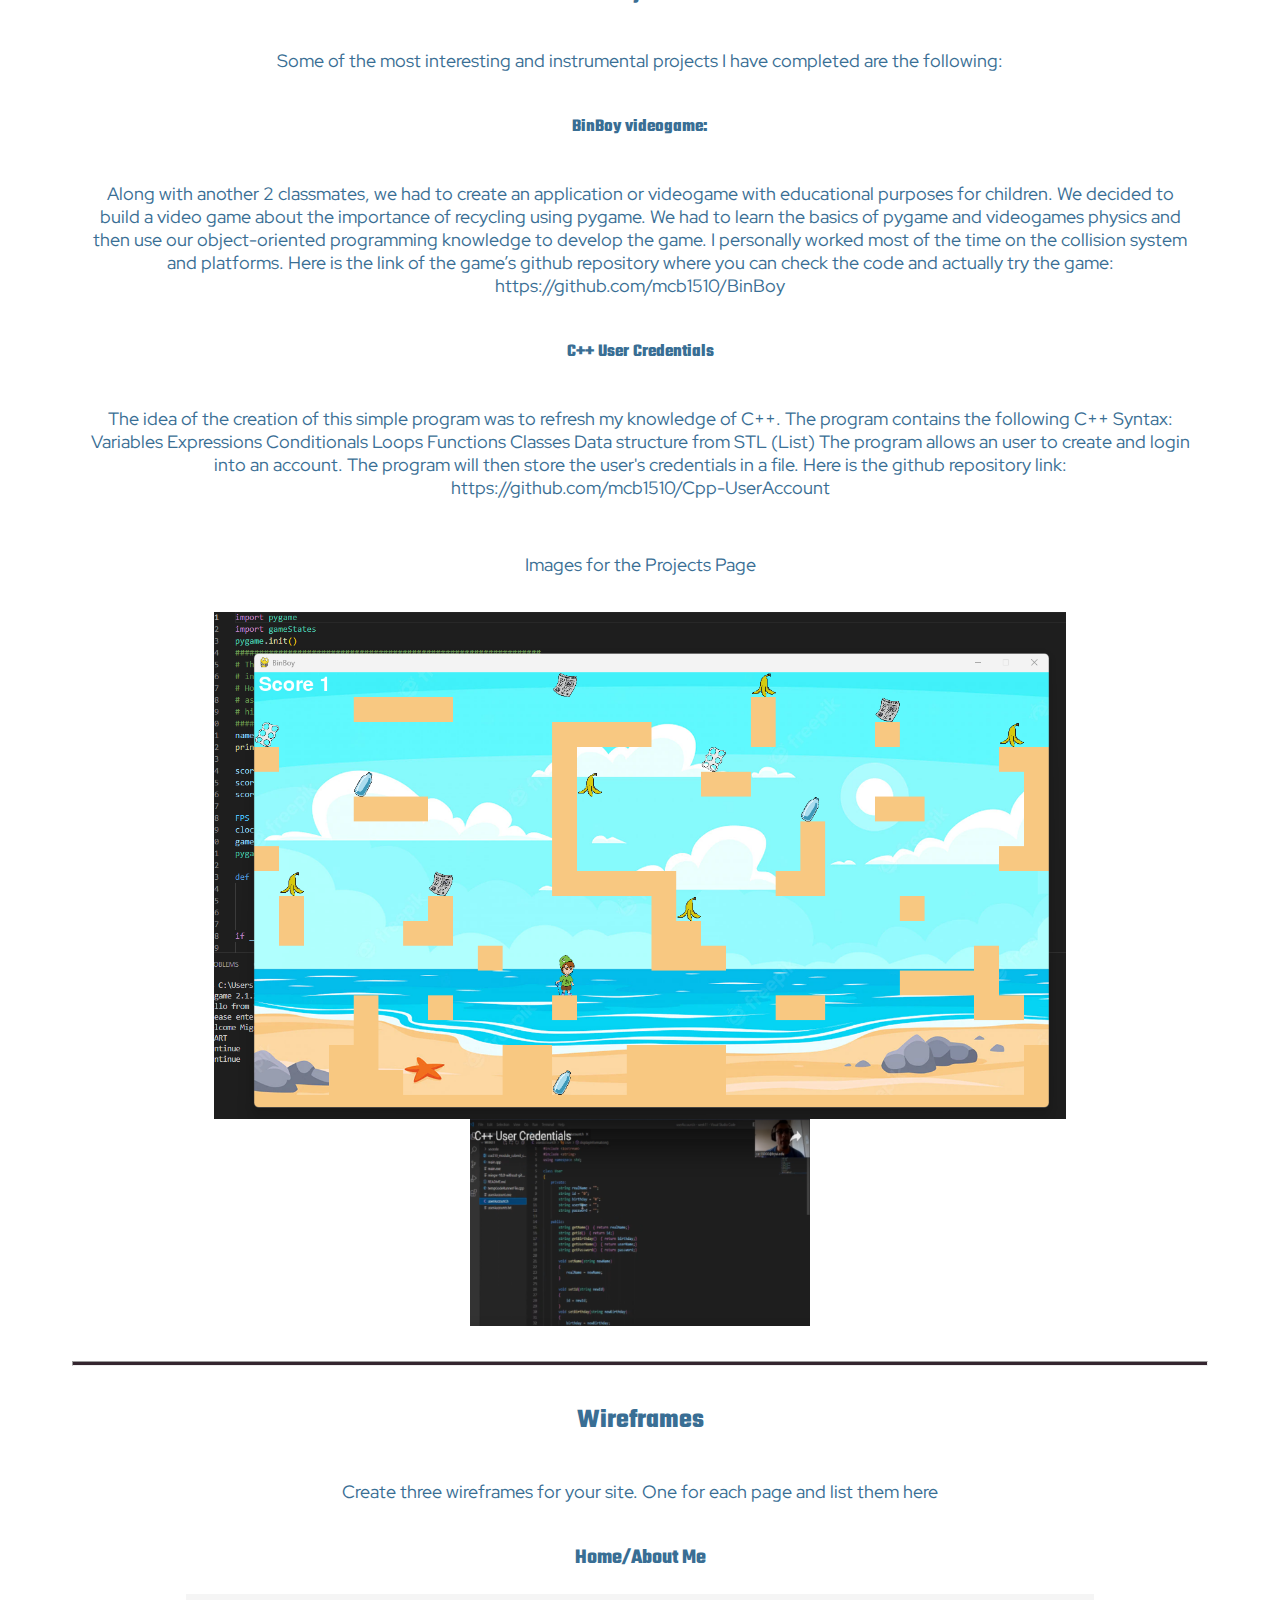
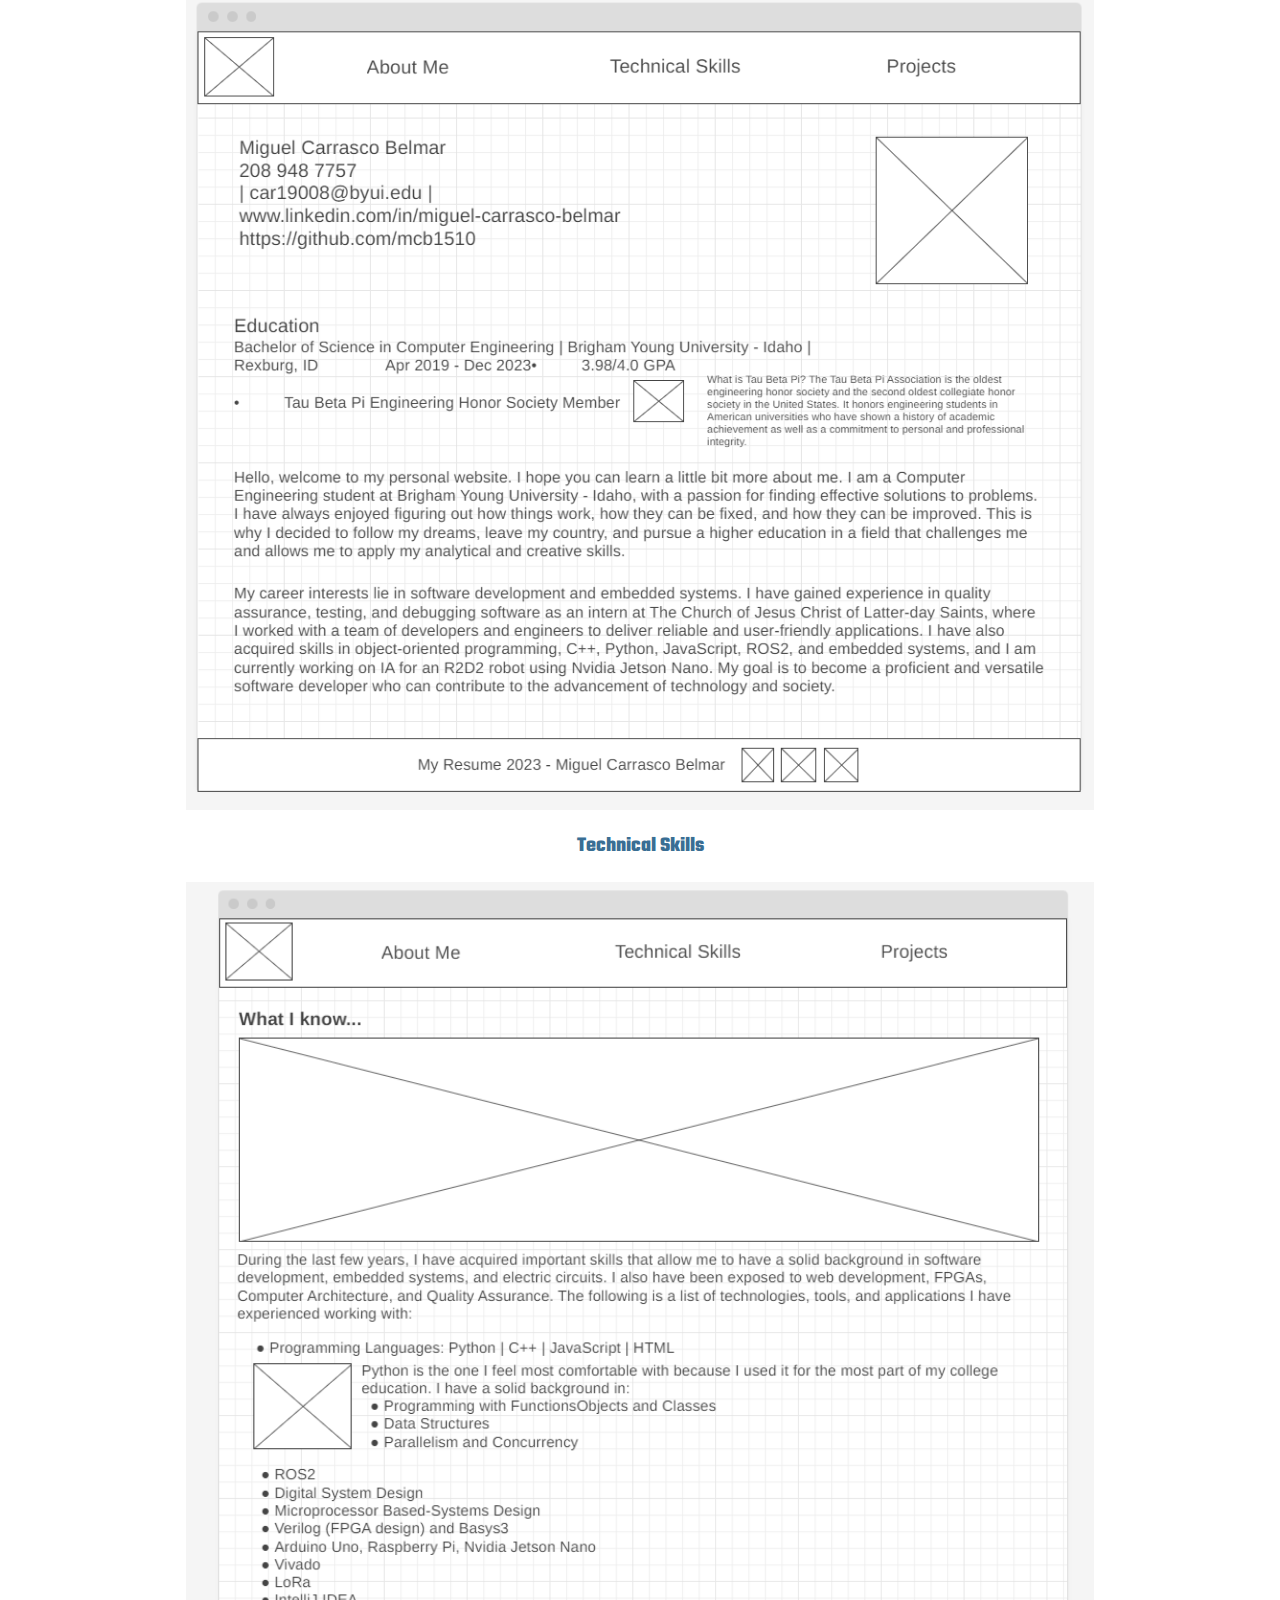
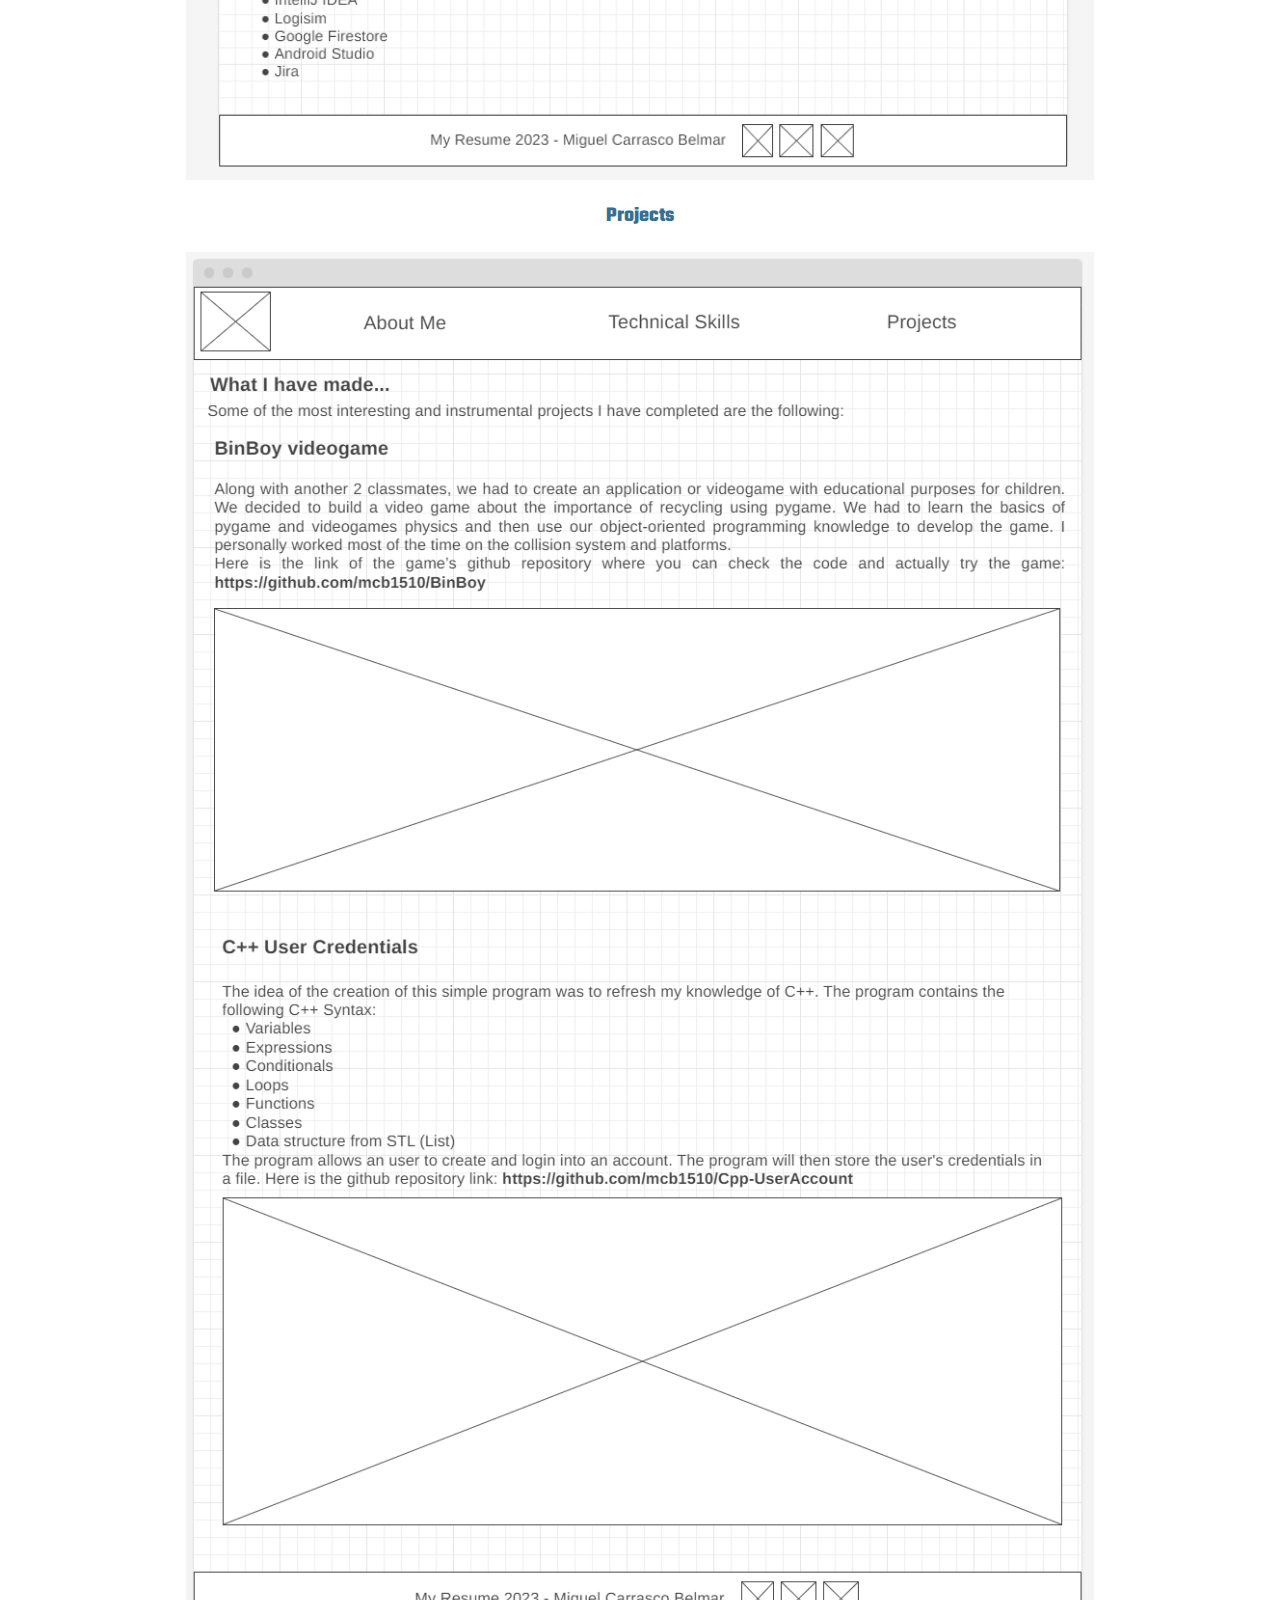
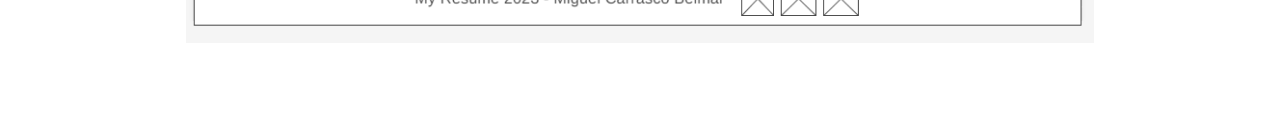
<file: my-resume/site-plan.html>
<!DOCTYPE html>
<html lang="en-us">
    
  <head>
    <meta charset="utf-8">
    <title>Site Plan</title>
    <link type="text/css" rel="stylesheet" href="styles/site-plan.css">
  </head>

  <body>
    <header>
      <h1>This is Me Site Plan</h1>
      <h2>Miguel Carrasco Belmar</h2>
      <h2>WDD 130-2</h2>
      <!-- In the header above, add the name or your site, your name and class number. For example if you are in section 3 you would put WDD 130.03 -->
    </header>
    <main>

      <!-- ------------------------Steps 2-3------------------------------ -->
      <hr>
      <h2>Overview</h2>
      <h3>Purpose</h3>
      <p>The purpose of this website is to share my personal information, education, and skills. Also, it will be
        a place where I can show my projects, past coding assignments, and achievements during college.
      </p>  <!-- change this -->


      <h3>Audience</h3>
      <p>This website looks for an audience of recruiters, managers, and future employers related to my career in Computer
        Engineering so they can see more about me, view what I can do, and that I can be a good candidate for jobs in the field. 
      </p>  <!-- change this -->

      <hr>
      <h2>Branding</h2>
      <h3>Website Logo</h3>
      <!-- Replace this with some sort of logo for your site.  A logo can be as simple as the name of your site in a nice font :) -->
      <img src="images/logo.png" alt="Logo image">
      <hr>
      <h2>
        Style Guide
      </h2>

      <!-- ------------------------Steps 4-8------------------------------ -->

      <h3>
        Color Palette
      </h3>
      <!--  The colors you choose for a website are one of the most important decisions you will make. Follow the instructions on the activity in iLearn then return and replace the color codes below with the hex color codes (the 6 digit numbers that show at the bottom of each color) for the colors you have chosen below.  You should have at least 2 colors but do not have to fill in all 4 if you do not need them.  -->

      <!-- Copy and paste the URL to your finished palette below Make sure to paste it into both spots -->
      Palette URL: <a href="https://coolors.co/ffffff-009ddc-3b5249-519872-34252f" target="_blank">https://coolors.co/ffffff-009ddc-3b5249-519872-34252f</a>


      <table class="colors">
        <tr><th>Primary</th><th>Secondary</th><th>Accent 1</th><th>Accent 2</th></tr>
        <!-- Replace the numbers in the boxes below with your hex color codes. Then switch to the site-plan.css file and change your colors there as well. -->
        <tr><td class="primary">[#FFFFFF]</td><td class="secondary">[#009DDC]</td><td class="accent1">[#34252F]</td><td class="accent2">[#519872]</td></tr>
      </table>

      <!-- ------------------------Step 9------------------------------ -->

      <h3>
        Typography
      </h3>
      <!-- Choose a font for your paragraphs (body copy) and headlines. What font(s) have you chosen? Why did you choose what you did?  Make sure to review the list of web safe fonts at W3Schools.org as a starting point.  Think also about which of your colors above you might use for background and font colors. -->

      <h4>
        Heading Font: Teko  <!-- change this -->
      </h4>
      <h4>
        Paragraph Font: Red Hat Display <!-- change this -->
      </h4>
      <h3>
        Normal paragraph example
      </h3>
      <p>
        Lorem ipsum dolor sit amet, consectetur adipiscing elit, sed do eiusmod tempor incididunt ut labore et dolore magna aliqua. Ut enim ad minim veniam, quis nostrud exercitation ullamco laboris nisi ut aliquip ex ea commodo consequat. Duis aute irure dolor in reprehenderit in voluptate velit esse cillum dolore eu fugiat nulla pariatur. Excepteur sint occaecat cupidatat non proident, sunt in culpa qui officia deserunt mollit anim id est laborum.
      </p>
      <h3>
        Colored paragraph example
      </h3>
      <p class="colored">
        Lorem ipsum dolor sit amet, consectetur adipiscing elit, sed do eiusmod tempor incididunt ut labore et dolore magna aliqua. Ut enim ad minim veniam, quis nostrud exercitation ullamco laboris nisi ut aliquip ex ea commodo consequat. 
      </p>

      <!-- ------------------------Step 10------------------------------ -->

      <h3>
        Navigation
      </h3>
      <!-- Think about how you want your navigation bar to look. In the site-plan.css file change the colors to your colors to get the look you desire. --> 
      <nav>
        <a href="#">Home</a>
        <a href="#">Page2</a>
        <a href="#">Page3</a>
      </nav>
      <hr>
      <h2>
        Site Map
      </h2>
      <div class="sitemap">
        <div class="sm-home">
          Home
        </div>
        <div class="sm-page2">
          Technical Skills <!-- change this -->
        </div>
        <div class="sm-page3">
          Projects  <!-- change this -->
        </div>

        <div class="top">
          &nbsp;
        </div>
        <div class="left">
          &nbsp;
        </div>
        <div class="right">
          &nbsp;
        </div>

      </div>

      <!-- --------Content Section -------------- -->
      <hr>
      <h2>
        Content
      </h2>
      <h3>Home page/About Me</h3>
      <h4>Contact information</h4>
      <p>Miguel Carrasco Belmar
        208 948 7757 
        |car19008@byui.edu | 
        www.linkedin.com/in/miguel-carrasco-belmar
        https://github.com/mcb1510</p>
      
      <h4>Education</h4>
      <p>
        Bachelor of Science in Computer Engineering | Brigham Young University - Idaho | Rexburg, ID	         Apr 2019 - Dec 2023 
        •	3.98/4.0 GPA
        •	Tau Beta Pi Engineering Honor Society Member
        What is Tau Beta Pi: The Tau Beta Pi Association is the oldest engineering honor society and 
        the second oldest collegiate honor society in the United States. It honors engineering students 
        in American universities who have shown a history of academic achievement as well as a commitment 
        to personal and professional integrity.</p>
      
      <h4>Intro</h4>
        <p>
        Hello, welcome to my personal website. I hope you can learn a little bit more about me.
        I am a Computer Engineering student at Brigham Young University - Idaho, with a passion for 
        finding effective solutions to problems. I have always enjoyed figuring out how things work, 
        how they can be fixed, and how they can be improved. This is why I decided to follow my dreams, 
        leave my country, and pursue a higher education in a field that challenges me and allows me to 
        apply my analytical and creative skills. My career interests lie in software development and
        embedded systems. I have gained experience in quality assurance, testing, and debugging software
        as an intern at The Church of Jesus Christ of Latter-day Saints, where I worked with a team of
        developers and engineers to deliver reliable and user-friendly applications. I have also acquired 
        skills in object-oriented programming, C++, Python, JavaScript, ROS2, and embedded systems, and 
        I am currently working on IA for an R2D2 robot using Nvidia Jetson Nano. My goal is to become a 
        proficient and versatile software developer who can contribute to the advancement of technology 
        and society.</p>

      <p>Images for the Home page</p>
        <img src="images/me.png" alt="Me">
        <img src="images/tauBetaPi.jpg" alt="Tau Beta Pi logo">

      </ul>
      <h3>Technical Skills</h3>
      <p>
        During the last years, I have acquired important skills that allow me to have a solid background in software development, embedded systems, and electric circuits. I also have been exposed to web development, FPGAs, Computer Architecture, and Quality Assurance. The following is a list of technologies, tools, and applications I have experienced working with:
        -	Programming Languages: Python | C++ | JavaScript| HTML
        -	Python is the one I feel most comfortable with because I used it for the most part of my college education. I have a solid background in:
        Programming with Functions
        Objects and Classes
        Data Structures
        Parallelism and Concurrency
        -	ROS2
        -	Digital System Design
        -	Microprocessor Based-Systems Design
        -	Verilog (FPGA design) and Basys3
        -	Arduino Uno, Raspberry Pi, Nvidia Jetson Nano
        -	Vivado
        -	LoRa
        -	IntelliJ IDEA
        -	Logisim
        -	Google Firestore
        -	Android Studio
        -	Jira

      </p>
      <p>Images for Technical Skills Page</p>
        <img src="images/pythonLogo.png" alt="Logo Python" width="10%">
        <img src="images/oop.png" alt="object oriented programming python">

      </ul>
      <h3>Projects</h3>
      <p>
      Some of the most interesting and instrumental projects I have completed are the following:
      </p>

      <h4>BinBoy videogame: </h4>
      <p>
      Along with another 2 classmates, we had to create an application or videogame with educational 
      purposes for children. We decided to build a video game about the importance of recycling using 
      pygame. We had to learn the basics of pygame and videogames physics and then use our object-oriented 
      programming knowledge to develop the game. I personally worked most of the time on the collision 
      system and platforms. Here is the link of the game’s github repository where you can check the code 
      and actually try the game: https://github.com/mcb1510/BinBoy
      </p>

      <h4>C++ User Credentials </h4>
      <p>
        The idea of the creation of this simple program was to refresh my knowledge of C++. The program 
        contains the following C++ Syntax:
        Variables
        Expressions
        Conditionals
        Loops
        Functions
        Classes
        Data structure from STL (List) The program allows an user to create and login into an account. 
        The program will then store the user's credentials in a file.  Here is the github repository link: 
        https://github.com/mcb1510/Cpp-UserAccount
      </p>

      <p>Images for the Projects Page</p>
        <img src="images/binboy.png" alt="BinBoy videogame" width="75%">
        <img src="images/c++.png" alt="R2D2 with me" width="30%">

      </ul>
      <hr>
      <h2>
        Wireframes
      </h2>
      <p>
        Create three wireframes for your site. One for each page and list them here</p>

      <h3>Home/About Me</h3>
      <!-- <p>         
        [Any additional details about home that the wireframe does not make clear]
      </p> -->
      <img src="images/wireframeAboutMe.png" alt="home page wireframe" width="80%">

      <h3>Technical Skills</h3>
      <!-- <p>         
        [Any additional details about page 2 that the wireframe does not make clear]
      </p> -->
      <img src="images/wireframeTechnicalSkills.png" alt="Technical Skills wireframe" width="80%">

      <h3>Projects</h3>
      <!-- <p>         
        [Any additional details about page 3 that the wireframe does not make clear]
      </p> -->
      <img src="images/wireframeProjects.png" alt="projects wireframe" width="80%">
    </main>
  </body>

</html>
</file>
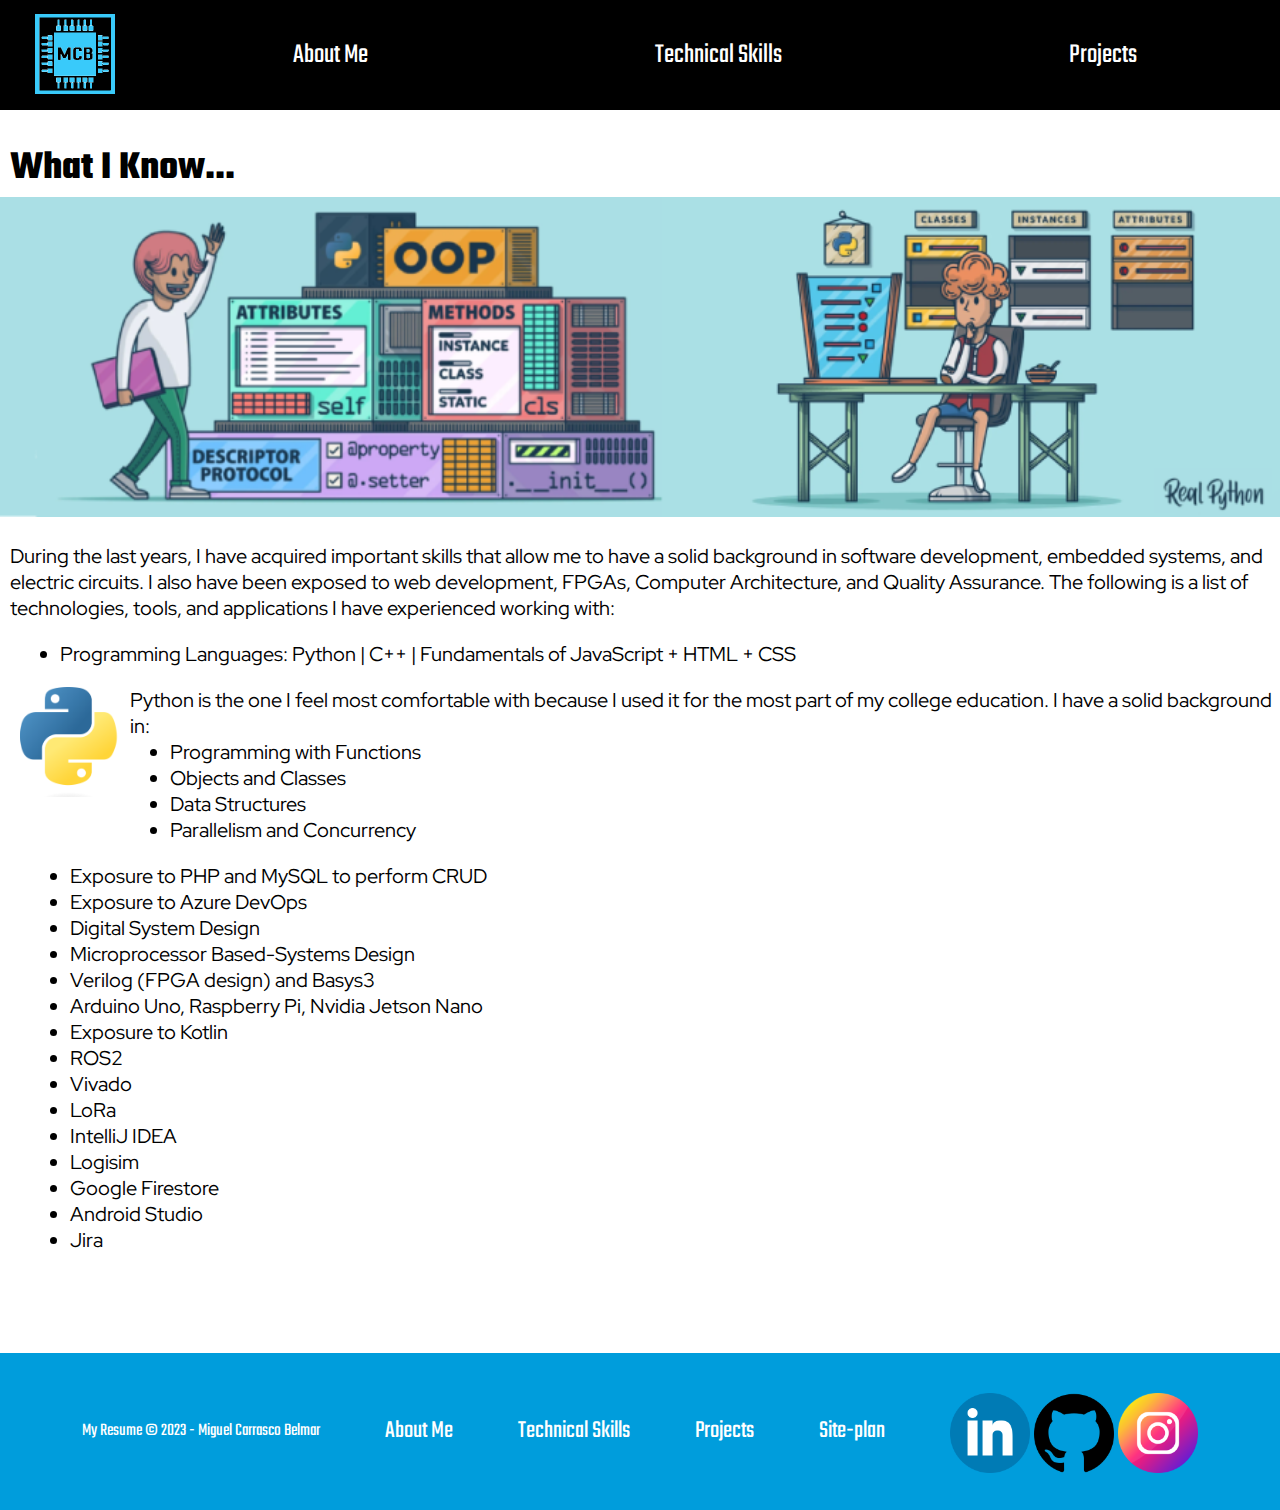
<file: my-resume/technical_skills.html>
<!DOCTYPE html>
<html lang="en">
<head>
    <meta charset="UTF-8">
    <meta name="viewport" content="width=device-width, initial-scale=1.0">
    <title>Technical Skills</title>
    <link rel="stylesheet" href="styles/style.css">
</head>
<body>
    <div id="content">
        <header>
            <a id="logo_link" href="index.html">
                <img class="logo" src="images/logo-dark.png" alt="my-resume-logo">
            </a>
            <nav>
                <a href="index.html">About Me</a>
                <a href="technical_skills.html">Technical Skills</a>
                <a href="projects.html">Projects</a>
            </nav>
        </header>
        <main class= "main-grid-tech"> 
            <section id="tech_skills_banner">
                <h1>
                    What I Know...
                </h1>
                <img src="images/oop.png" alt="oop banner">
                <p>
                    During the last years, I have acquired important skills that allow me to have a solid background 
                    in software development, embedded systems, and electric circuits. I also have been exposed to web 
                    development, FPGAs, Computer Architecture, and Quality Assurance. The following is a list of 
                    technologies, tools, and applications I have experienced working with:
                </p>
                <ul><li>Programming Languages: Python | C++ | Fundamentals of JavaScript + HTML + CSS </li></ul>
            </section>
            <div id="pythonDescription">
                <img src="images/pythonLogo.png" alt="python logo" width="100">
                <div id="pythonDetails">
                    <p>Python is the one I feel most comfortable with because I used it for the most part of my college 
                        education. I have a solid background in:</p>
                        <ul>	
                            <li>Programming with Functions</li>
                            <li>Objects and Classes</li>
                            <li>Data Structures</li>
                            <li>Parallelism and Concurrency </li>
                        </ul>
                </div>
            </div>
            <div id="lists_of_skills">
                    <ul>
                        <li>Exposure to PHP and MySQL to perform CRUD</li>	
                        <li>Exposure to Azure DevOps</li>
                        <li>Digital System Design</li>
                        <li>Microprocessor Based-Systems Design</li>
                        <li>Verilog (FPGA design) and Basys3</li>
                        <li>Arduino Uno, Raspberry Pi, Nvidia Jetson Nano</li>
                        <li>Exposure to Kotlin</li>
                        <li>ROS2</li>
                        <li>Vivado</li>
                        <li>LoRa</li>
                        <li>IntelliJ IDEA</li>
                        <li>Logisim</li>
                        <li>Google Firestore</li>
                        <li>Android Studio</li>
                        <li>Jira</li>
                    </ul>
            </div>
        </main>
        <footer>
            <p>My Resume &copy; 2023 - Miguel Carrasco Belmar</p>
            <p><a href="index.html">About Me</a></p>
            <p><a href="technical_skills.html">Technical Skills</a></p>
            <p><a href="projects.html">Projects</a></p>
            <p><a href="site-plan.html">Site-plan</a></p>
            <div class="social_media">
                <a href="https://www.linkedin.com/in/miguel-carrasco-belmar/" target="_blank">
                    <img src="images/linkedin.png" alt="linkedin icon" width="80">
                </a>
                <a href="https://github.com/mcb1510" target="_blank">
                    <img src="images/github.png" alt="github icon" width="80">
                </a>
                <a href="https://instagram.com/miguel.carrb" target="_blank">
                    <img src="images/instagram.png" alt="instagram icon" width="80">
                </a>
            </div>
        </footer>
    </div>
</body>
</html>
</file>
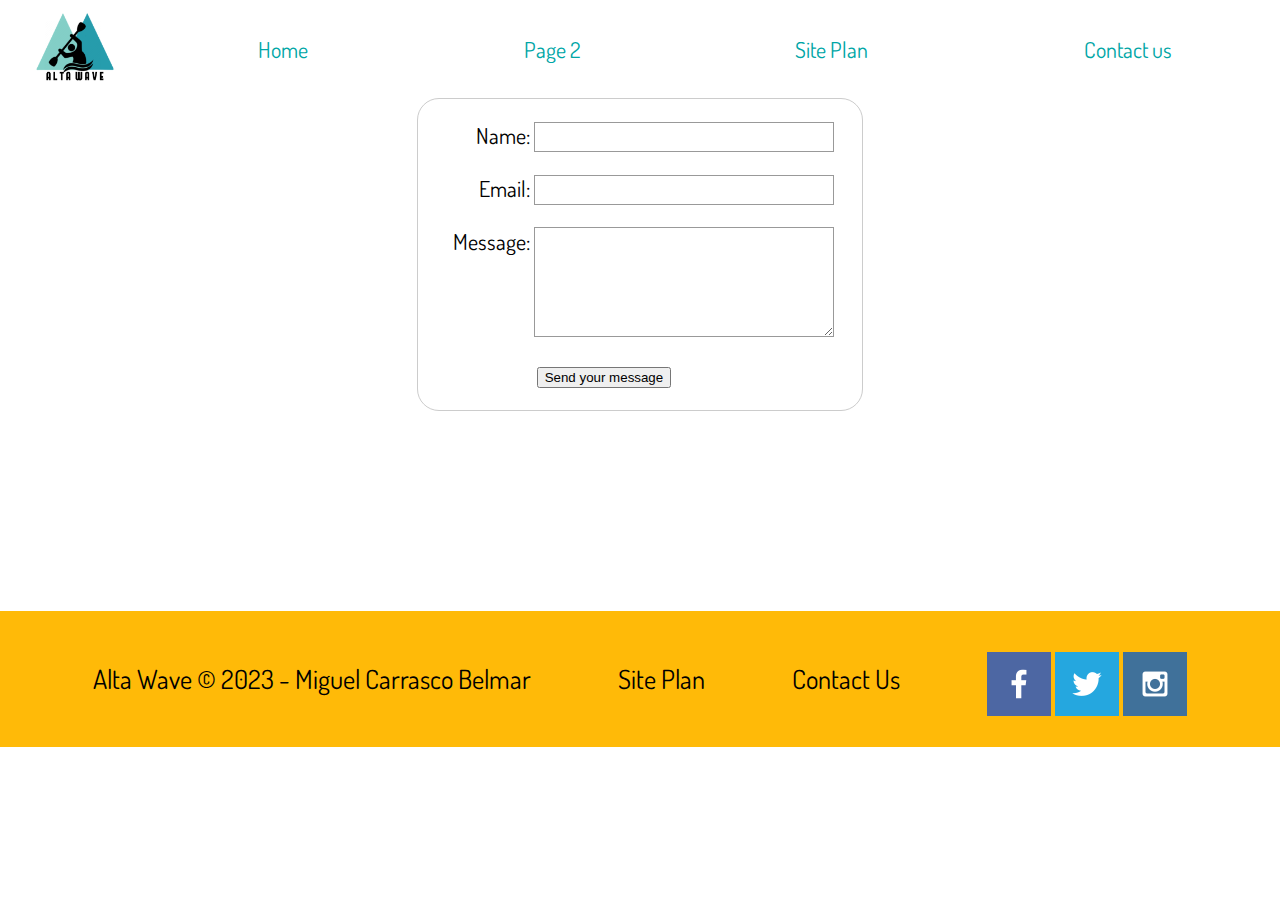
<file: wwr/contactus.html>
<!DOCTYPE html>
<html lang="en">
<head>
    <meta charset="UTF-8">
    <meta name="viewport" content="width=device-width, initial-scale=1.0">
    <title>Whitewater Rafting Vacations | Alta Wave | Contact Us</title>
    <link rel="stylesheet" href="styles/style.css">
    <style>
            form {
            /* Center the form on the page */
            margin: 0 auto;
            width: 400px;
            /* Form outline */
            padding: 1em;
            border: 1px solid #ccc;
            border-radius: 1em;
            }

            ul {
            list-style: none;
            padding: 0;
            margin: 0;
            }

            form li + li {
            margin-top: 1em;
            }

            label {
            /* Uniform size & alignment */
            display: inline-block;
            width: 90px;
            text-align: right;
            }

            input,
            textarea {
            /* To make sure that all text fields have the same font settings
                By default, textareas have a monospace font */
            font: 1em sans-serif;

            /* Uniform text field size */
            width: 300px;
            box-sizing: border-box;

            /* Match form field borders */
            border: 1px solid #999;
            }

            input:focus,
            textarea:focus {
            /* Additional highlight for focused elements */
            border-color: #000;
            }

            textarea {
            /* Align multiline text fields with their labels */
            vertical-align: top;

            /* Provide space to type some text */
            height: 5em;
            }

            .button {
            /* Align buttons with the text fields */
            padding-left: 90px; /* same size as the label elements */
            }

            button {
            /* This extra margin represent roughly the same space as the space
                between the labels and their text fields */
            margin-left: 0.5em;
            }
            #feedback {
            background-color: antiquewhite;
            position: absolute;
            top: 0;
            left: 0;
            right: 0;
            padding: .5em;
            /* make this element invisible until we are ready for it */
            display: none;      
             }
            .moveDown {
            margin-top: 3em;
            }
      </style>
</head>
<body>
    <header>
        <a id="logo_link" href="index.html">
            <img class="logo" src="images/logo2.png" alt="Alta Wave Logo">
        </a>
        <nav>
            <a href="index.html">Home</a>
            <a href="#">Page 2</a>
            <a href="site-plan-rafting.html">Site Plan</a>
            <a href="contactus.html">Contact us</a>
        </nav>
    </header>
    <main>
        <div id="feedback"></div>
        <form action="/my-handling-form-page" method="post">
            <ul>
              <li>
                <label for="name">Name:</label>
                <input type="text" id="name" name="user_name" />
              </li>
              <li>
                <label for="mail">Email:</label>
                <input type="email" id="mail" name="user_email" />
              </li>
              <li>
                <label for="msg">Message:</label>
                <textarea id="msg" name="user_message"></textarea>
              </li>
              <li class="button">
                <button type="submit">Send your message</button>
              </li>
            </ul>
          </form>
             
    </main>
    <footer>
        <p>Alta Wave &copy; 2023 - Miguel Carrasco Belmar</p>
        <p><a href="site-plan-rafting.html">Site Plan</a></p>
        <p><a href="contactus.html">Contact Us</a></p>
        <div class="social">
            <a href="https://facebook.com" target="_blank">
                <img src="images/facebook.png" alt="fb icon">
            </a>
            <a href="https://twitter.com" target="_blank">
                <img src="images/twitter.png" alt="twitter icon">
            </a>
            <a href="https://instagram.com" target="_blank">
                <img src="images/instagram.png" alt="instagram icon">
            </a>
        </div>
    </footer>
    <script>
        // get the feedback div element so we can do something with it.
        const feedbackElement = document.getElementById('feedback');
        // get the form so we can read what was entered in it.
        const formElement = document.forms[0];
        // add a 'listener' to wait for a submission of our form. When that happens run the code below.
        formElement.addEventListener('submit', function(e) {
            // stop the form from doing the default action.
            e.preventDefault();
            // set the contents of our feedback element to a message letting the user know the form was submitted successfully. Notice that we pull the name that was entered in the form to personalize the message!
            feedbackElement.innerHTML = 'Hello '+ formElement.user_name.value +'! Thank you for your message. We will get back with you as soon as possible!';
            // make the feedback element visible.
            feedbackElement.style.display = "block";
            // add a class to move everything down so our message doesn't cover it.
            document.body.classList.toggle('moveDown');
        });
    </script>
</body>
</html>
</file>
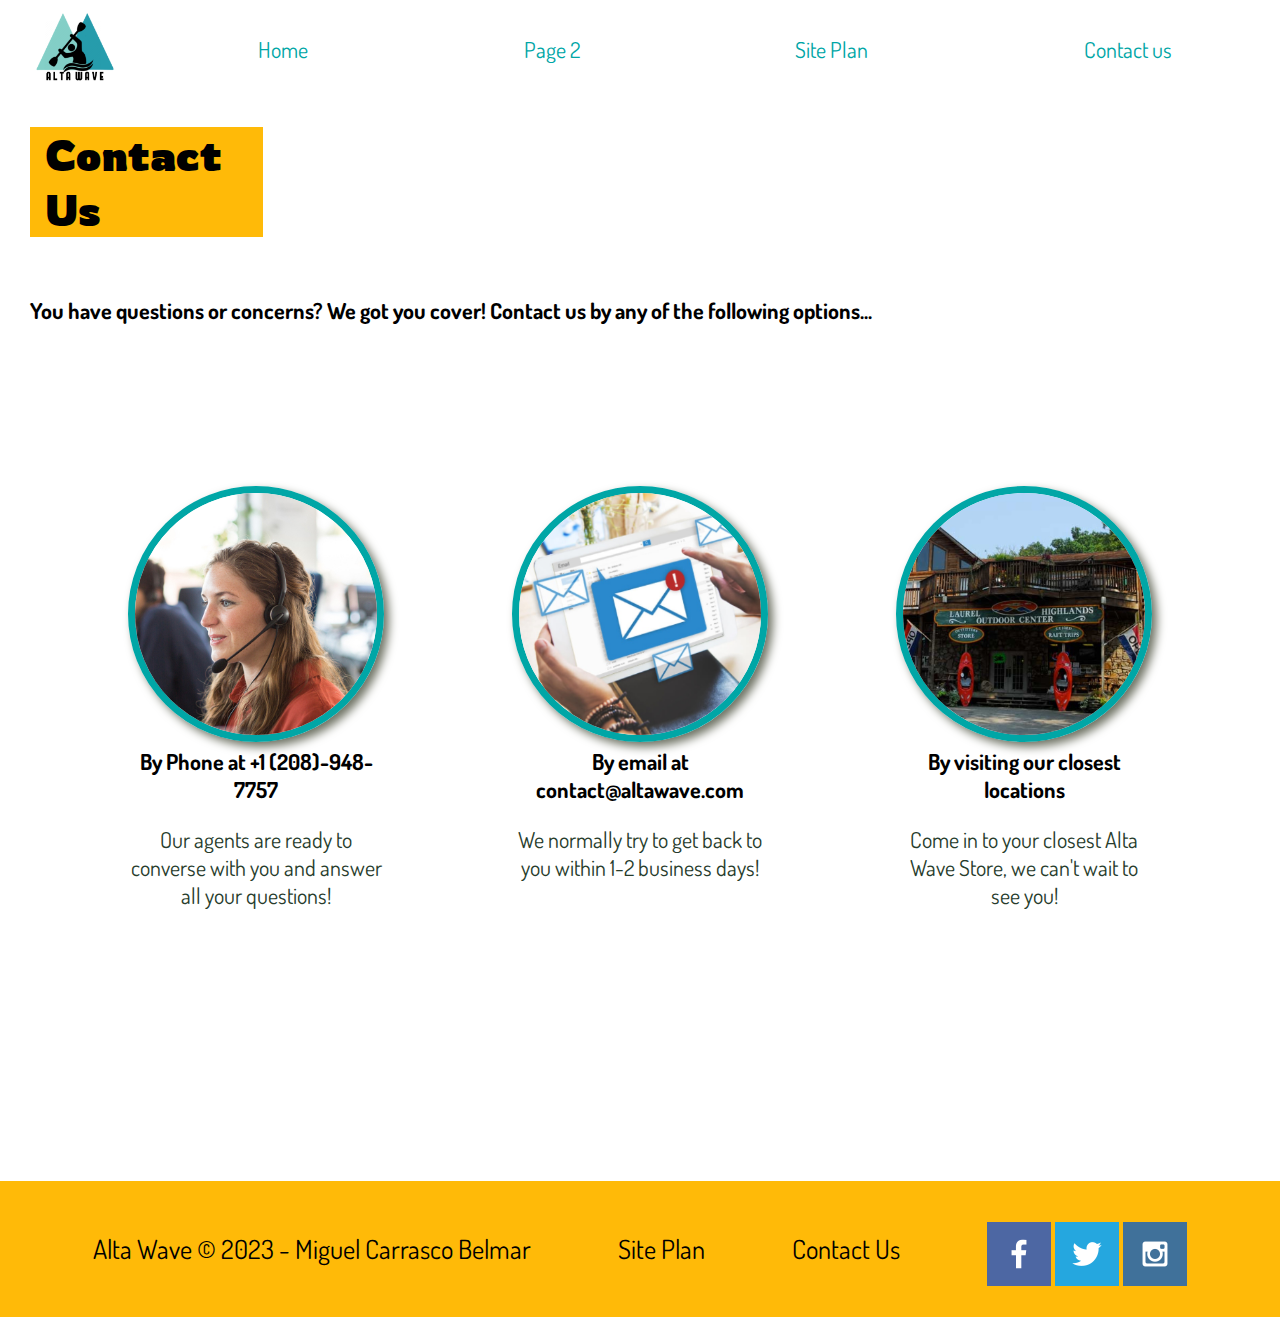
<file: wwr/contactus1.html>
<!DOCTYPE html>
<html lang="en">
<head>
    <meta charset="UTF-8">
    <meta name="viewport" content="width=device-width, initial-scale=1.0">
    <title>Whitewater Rafting Vacations | Alta Wave | Contact Us</title>
    <link rel="stylesheet" href="styles/style.css">
</head>
<body>
    <div id="content">
        <header>
            <a id="logo_link" href="index.html">
                <img class="logo" src="images/logo2.png" alt="Alta Wave Logo">
            </a>
            <nav>
                <a href="index.html">Home</a>
                <a href="#">Page 2</a>
                <a href="site-plan-rafting.html">Site Plan</a>
                <a href="contactus.html">Contact us</a>
            </nav>
        </header>
        <div id="mainTitle_contactus">
            <div id="mainTitle_contactus_box"></div>
            <section id="mainTitle_contactus_msg">
                <h1 class="contactus_title">Contact Us</h1>
                <h4 class="contact_us_h4">You have questions or concerns? We got you cover! Contact us by any of the following options... </h4>
            </section>
        </div>
        <main class="contactus-grid">
            <section class="phone-card">
                <img class="contactus_card_img" src="images/phone.jpg" alt="phone agent">
                <h2 class = "card-text">By Phone at +1 (208)-948-7757 </h2>
                <p class = "small-card-text">Our agents are ready to converse with you and answer all your questions!</p>

            </section>
            <section class="email-card">
                <img class="contactus_card_img" src="images/email.jpg" alt="email photo">
                <h2 class = "card-text">By email at contact@altawave.com </h2>
                <p class = "small-card-text">We normally try to get back to you within 1-2 business days!</p>
            </section>
            <section class="inPerson-card">
                <img class="contactus_card_img" src="images/locationStore.jpg" alt="social media photo">
                <h2 class = "card-text">By visiting our closest locations</h2>
                <p class = "small-card-text">Come in to your closest Alta Wave Store, we can't wait to see you!</p>
            </section>

        </main>
        <footer>
            <p>Alta Wave &copy; 2023 - Miguel Carrasco Belmar</p>
            <p><a href="site-plan-rafting.html">Site Plan</a></p>
            <p><a href="contactus.html">Contact Us</a></p>
            <div class="social">
                <a href="https://facebook.com" target="_blank">
                    <img src="images/facebook.png" alt="fb icon">
                </a>
                <a href="https://twitter.com" target="_blank">
                    <img src="images/twitter.png" alt="twitter icon">
                </a>
                <a href="https://instagram.com" target="_blank">
                    <img src="images/instagram.png" alt="instagram icon">
                </a>
            </div>
        </footer>
    </div>
</body>
</html>
</file>
<file: my-resume/styles/style.css>
@import url('https://fonts.googleapis.com/css2?family=Red+Hat+Display:wght@300&family=Teko&display=swap');

#content {
    max-width: 1600px;
    margin: 0 auto;
}
body {
    background-color: white;
    font-family: 'Red Hat Display', Helvetica, sans-serif;
    font-size:20px;
    margin: 0;
    padding: 0;
}
header {
    font-family: 'Teko', Helvetica, sans-serif;
    font-size:28px;
    background-color:black;
    display:grid;
    grid-template-columns:150px auto;
}

nav{
    display:flex;
    justify-content: space-around;
}
nav a {
    text-align: center;
    background-color: black; 
    color:white;
    text-decoration: none;
    padding: 35px;
}
nav a:hover {
    background-color: #009DDC;
    color:white;
}
.logo {
    width: 80px;
}
#logo_link{
    padding-top: 10px;
    justify-self: center;
    align-self: center;
}

.main-grid
{
    display:grid;
    grid-template-columns: 1fr 1fr 1fr 1fr 1fr 1fr;
    /* grid-template-rows: 420px 270px 400px; */
    /* grid-template-rows:200px; */

}
.main-grid-tech
{
    display:grid;
    grid-template-columns: 1fr 1fr 1fr 1fr 1fr 1fr;
    /* grid-template-rows: 1fr 1fr 1fr; */
    /* grid-template-rows:200px; */

}

#intro_paragraph{
    grid-column:1/7;
}
#intro_paragraph p{
    margin-left: 30px;
}
#binboy{
    grid-column: 1/7;
}
#binboy p{
    margin-left: 30px;
}
#Cpp_credentials{
    grid-column: 1/7;
}
#cpp-text{
    margin-left:30px
}
#cppImage{
    grid-column: 1/7;
    margin-right:auto;
    margin-left: auto;
    margin-top: 30px;
}
#r2-d2{
    grid-column: 1/7;
}
#r2-d2_text{
    margin-left:30px
}
#r2d2_Image{
    grid-column: 1/7;
    margin-right:auto;
    margin-left: auto;
    margin-top: 30px;
}
#tech_skills_banner {
    grid-column:1/7;
    margin-bottom: 0;
}

#tech_skills_banner h1 {
    margin: auto;
    padding-top: 30px;
    padding-left: 10px;
} 
#tech_skills_banner img {
    width: 100%;

} 
#tech_skills_banner ul {
    margin-left: 20px;
} 
#tech_skills_banner p {
    padding-left: 10px;
    padding-right: 10px;
}

#pythonDescription{
    grid-column: 1/7;
    display: grid;
}
#pythonDetails{
    grid-column: 2/5;
}
#pythonDescription p{
    margin-left: 10px; 
    margin-top: 0;
    margin-bottom: 0;
    grid-column: 2/5;
}

#pythonDescription img{
    grid-column: 1/2;
    margin-left: 20px;
}
#pythonDescription ul{
    grid-column: 2/5;
    margin-left: 10px;
    margin-top: 0;
}
#lists_of_skills {
    grid-row:3/4;
    grid-column: 1/7;
    padding-left: 10px;
    padding-right: 10px;
    margin-left: 20px;
    margin-top: -20px;
    margin-bottom: -20px;
}
#personal-info{
    grid-column:1/7;
    grid-row:1/2;
    display:grid;
    grid-template-columns: 1fr 1fr 1fr 1fr 1fr 1fr;
}

#personal-info p{
    grid-column:1/6;
    margin:30px;
    padding:35px;
    font-size: 25px;
    font-weight: bold;
}

#personal-info img{
    grid-column:6/7;
    margin:30px;
    /* position: absolute; */
    /* right: 0; */
    border: 10px solid #34252F;
    
}

#education{
    grid-column:1/7;
    grid-row:2/3;
    display: grid;
    grid-template-columns: 1fr 1fr 1fr 1fr 1fr;
    /* grid-template-rows: 100px 50px 120px; */
}

h1{
    font-family: Teko;
    font-size: 40px;
    margin-bottom:0px;
    margin-left: 30px;
}
#education p{
    grid-column: 1/6;
    margin-top:0px;
    margin-left: 30px;
}
#education ul{
    grid-column: 1/3;
    grid-row:3/5;
    margin-top:0px;
    margin-left: 100px;
    z-index: 0;
}
#education img{
    width: 100px;
    grid-column: 3/4;
    grid-row:3/5;
    z-index: 1;
    margin-left: 30px; 
}
#tauBetaPi-info{
    grid-column: 3/5;
    grid-row:3/5;
    font-size: 13px;
    margin-left: 130px;
    margin-top: 5px;
    text-align:justify
}
#welcome-message{
    grid-column:1/7;
    grid-row:3/4;
    padding: 30px;
}

footer {
    background-color:#009DDC;
    color:white;
    font-size: 25px;
    font-family: 'Teko', Helvetica, sans-serif;
    padding: 25px 50px;
    margin-top: 100px;
    display:flex;
    justify-content: space-around;
    align-items: center;
}

footer p:nth-of-type(1){
    font-size: 18px;
}
footer a {
    color:white;
    text-decoration: none;
}
footer a:hover {
    background-color:black;
    font-size: 30px;
    color:white;
}

footer p a:hover {
    text-decoration:overline
}    
footer .social_media a:hover  {
    background-color:#009DDC;
    width: 50px;
}
footer .social_media img  {
    padding-top: 15px;
}

.slideshow-container h1{
    text-align: center;
    padding: 30px;
    font-size: 50px;
    font-family: fantasy;
}

* {box-sizing:border-box}

/* Slideshow container */
.slideshow-container {
  max-width: 600px;
  position: relative;
  margin: auto;
}

/* Hide the images by default */
.mySlides {
  display: none;
}

/* Next & previous buttons */
.prev, .next {
  cursor: pointer;
  position: absolute;
  top: 50%;
  width: auto;
  margin-top: 0;
  padding: 16px;
  color: white;
  font-weight: bold;
  font-size: 18px;
  transition: 0.6s ease;
  border-radius: 0 3px 3px 0;
  user-select: none;
}

/* Position the "next button" to the right */
.next {
  right: 0;
  border-radius: 3px 0 0 3px;
}

/* On hover, add a black background color with a little bit see-through */
.prev:hover, .next:hover {
  background-color: rgba(0,0,0,0.8);
}

/* Caption text */
.text {
  color: #f2f2f2;
  font-size: 25px;
  padding: 8px 12px;
  position: absolute;
  bottom: 8px;
  width: 100%;
  text-align: center;
  font-family: fantasy
}

/* Number text (1/3 etc) */
.numbertext {
  color: #f2f2f2;
  font-size: 12px;
  padding: 8px 12px;
  position: absolute;
  top: 0;
}

/* The dots/bullets/indicators */
.dot {
  cursor: pointer;
  height: 15px;
  width: 15px;
  margin: 0 2px;
  background-color: #bbb;
  border-radius: 50%;
  display: inline-block;
  transition: background-color 0.6s ease;
}

.active, .dot:hover {
  background-color: #717171;
}

/* Fading animation */
.fade {
  animation-name: fade;
  animation-duration: 1.5s;
}

@keyframes fade {
  from {opacity: .4}
  to {opacity: 1}
}
@media screen and (max-width: 900px) {
    nav, footer {
        flex-direction: column;
    }
    nav a {
        display: block;
        padding: 15px;
    }
    footer {
        margin-top: 25px;
    }
}
</file>
<file: web-component/styles/style.css>
.slideshow-container h1{
    text-align: center;
    padding: 30px;
    font-size: 50px;
    font-family: fantasy;
}

* {box-sizing:border-box}

/* Slideshow container */
.slideshow-container {
  max-width: 1000px;
  position: relative;
  margin: auto;
}

/* Hide the images by default */
.mySlides {
  display: none;
}

/* Next & previous buttons */
.prev, .next {
  cursor: pointer;
  position: absolute;
  top: 50%;
  width: auto;
  margin-top: 0 px;
  padding: 16px;
  color: white;
  font-weight: bold;
  font-size: 18px;
  transition: 0.6s ease;
  border-radius: 0 3px 3px 0;
  user-select: none;
}

/* Position the "next button" to the right */
.next {
  right: 0;
  border-radius: 3px 0 0 3px;
}

/* On hover, add a black background color with a little bit see-through */
.prev:hover, .next:hover {
  background-color: rgba(0,0,0,0.8);
}

/* Caption text */
.text {
  color: #f2f2f2;
  font-size: 25px;
  padding: 8px 12px;
  position: absolute;
  bottom: 8px;
  width: 100%;
  text-align: center;
  font-family: fantasy
}

/* Number text (1/3 etc) */
.numbertext {
  color: #f2f2f2;
  font-size: 12px;
  padding: 8px 12px;
  position: absolute;
  top: 0;
}

/* The dots/bullets/indicators */
.dot {
  cursor: pointer;
  height: 15px;
  width: 15px;
  margin: 0 2px;
  background-color: #bbb;
  border-radius: 50%;
  display: inline-block;
  transition: background-color 0.6s ease;
}

.active, .dot:hover {
  background-color: #717171;
}

/* Fading animation */
.fade {
  animation-name: fade;
  animation-duration: 1.5s;
}

@keyframes fade {
  from {opacity: .4}
  to {opacity: 1}
}
</file>
<file: wwr/styles/style.css>
@import url('https://fonts.googleapis.com/css2?family=Dosis:wght@400&family=Rowdies:wght@300&display=swap');

#content {
    max-width: 1600px;
    margin: 0 auto;
}
nav{
    display:flex;
    justify-content: space-around;
}
nav a {
    text-align: center;
    background-color: white; 
    color:#00A6A6;
    text-decoration: none;
    padding: 35px;
}
nav a:hover {
    background-color: #FFBA08;
    color:white;
}
.home-title {
    /* background-color */
    color:white;
    font-family: Rowdies, Arial, sans-serif;
    font-size:2em;
    margin-top: 10px;
}
h4 {
    background-color:#BBDEF0;
    color: black;
}

#mainTitle_contactus{
    display:grid;
    grid-template-columns: 1fr 2fr 1fr;
    margin-top:-100px;
}
#mainTitle_contactus_box{
        grid-column: 1/4;
        grid-row: 1/3;
        z-index:-1;
}
#mainTitle_contactus_msg {
    display:grid;
    grid-template-columns: 1fr 1fr 1fr 1fr;
    grid-template-rows: 1fr 1fr;
    grid-column: 1/3;
    grid-row: 1/2;
    margin-top:100px;
    margin-left:30px;
}


.contactus_title {
    /* background-color */
    grid-column: 1/2;
    color:black;
    background-color: #FFBA08;
    font-family: Rowdies, Arial, sans-serif;
    font-size:2em;
    padding-left: 15px;
}

.contact_us_h4 {
    grid-column: 1/5;
    background-color:#ffffff;
    color: black;
}

.phone-card{
    margin: 50px 0;
    grid-column: 2/4;
    /* grid-row:2/3;   */
}
.card-text{
    font-size: 1em;
}

.small-card-text{
    color:#273C2C
}

.email-card{
    margin: 50px 0;
    grid-column: 5/7;
    /* grid-row: 2/3;   */
}
.inPerson-card{
    margin: 50px 0;
    grid-column: 8/10;
    /* grid-row: 2/3;   */
}
.contactus_card_img {
    border: 7px solid #00A6A6; 
    width: 100%;
    border-radius: 50%;
    transition: transform .5s; 
    box-shadow: 5px 5px 10px #6f7364; 
}

#hero {
    display:grid;
    grid-template-columns: 1fr 3fr 1fr;
    margin-top:-100px;
}
#hero-box {
    grid-column: 1/4;
    grid-row: 1/3;
    z-index:-1;
}
#hero-msg h1 {
    text-align: center;
}
#hero-msg h4 {
    text-align: center;
}
#hero-img {
    width: 100%;
}
#hero-msg {
    grid-column: 2/3;
    grid-row: 1/2;
    margin-top:100px;
}
.button-box {
    text-align: center;
}
.card_img {
    border: 10px solid black;
    width:100%;
    transition: transform .5s;
    box-shadow: 5px 5px 10px #6f7364;
}
.card_img:hover {
    opacity: .6;
    transform: scale(1.1);
}
main section {
    text-align: center;
}
main section img {
    box-sizing: border-box;
}

.contactus-grid{
    display:grid;
    grid-template-columns: 1fr 1fr 1fr 1fr 1fr 1fr 1fr 1fr 1fr 1fr;

}
.home-grid{
    display:grid;
    grid-template-columns: 1fr 1fr 1fr 1fr 1fr 1fr 1fr 1fr 1fr 1fr;

}
#background {
    height: 725px;
    background-color:#BBDEF0;
    grid-column: 1/11;
    grid-row: 4/9;  
}
body {
    background-color: white;
    font-family: Dosis, Helvetica, sans-serif;
    font-size:22px;
    margin: 0;
    padding: 0;
}
h2 {
    margin: 0;
}
header {
    background-color:white;
    display:grid;
    grid-template-columns:150px auto;
}
.book {
    color: black;
    background-color: #FFBA08;
    text-decoration: none;
    font-size:18px;
    padding: 15px 30px;
    margin-top: 50px;
    border-radius: 5px;
} 
.book:hover {
    color:#273C2C;
    background-color: #FFBA08;
}
.join {
    color:white;
    background-color: #00A6A6;
    text-decoration: none;
    font-size:18px;
    padding: 15px 30px;
    margin-top: 50px;
    border-radius: 5px;
}
.join:hover {
    color:white;
    background-color: #273C2C;
}
.msg {
    background-color: #BBDEF0;
    line-height: 1.5em;
    padding: 35px;
    grid-column: 6/10;
    grid-row:6/7;  
    box-shadow: 5px 5px 10px #6f7364;

}
.msg h2 {
    background-color:#00A6A6;
    color:white;
    font-family: Rowdies, Arial, sans-serif;
}
.msg p {
    background-color:#BBDEF0;
    color:black;
    font-size:.8em;
    padding-bottom: 15px;
}
footer {
    background-color:#FFBA08;
    color:black;
    padding: 25px 50px;
    margin-top: 200px;
    display:flex;
    justify-content: space-around;
    align-items: center;
}
footer a {
    background-color:#FFBA08;
    color:black;
    text-decoration: none;
}
footer a:hover {
    background-color:#FFBA08;
    color:white;
}
footer p {
    font-size: 1.2em;
}
footer p a:hover {
    text-decoration: underline;
}    
.logo {
    width: 80px;
}
.icon {
    width: 80px;
    padding-top: 10px;
}
#logo_link{
    padding-top: 5px;
    justify-self: center;
    align-self: center;
}

footer .social img  {
    padding-top: 15px;
}
.rivers-card{
    margin: 200px 0;
    grid-column: 2/4;
    grid-row:2/3;  
}
.camping-card{
    margin: 200px 0;
    grid-column: 5/7;
    grid-row: 2/3;  
}
.rapids-card{
    margin: 200px 0;
    grid-column: 8/10;
    grid-row: 2/3;  
}   

.mountains{
    margin: 100px 0;
    width:100%;
    grid-column: 2/7;
    grid-row:5/8;  
    box-shadow: 5px 5px 10px #6f7364;
}

@media screen and (max-width: 900px) {
    #hero, .home-grid {
        display: block;
        height: auto;
    }
    nav, footer {
        flex-direction: column;
    }
    nav a {
        display: block;
        padding: 15px;
    }
    #hero {
        margin-top: 0;
    }
    #hero-msg {
        margin-top: 0;
    }
    #hero-msg h4 {
        display: none;
    }
    .home-title {
        font-size: 25px;
        color: #6f7364;
    }
    .rivers-card, .camping-card, .rapids-card { 
        margin: 50px auto;
        width: 60%;
    }
    #background {
        display: none;
    }
    .mountains, .msg {
        width: 80%;
        display: block;
        margin: 0 auto;
    }
    footer {
        margin-top: 25px;
    }
}
</file>
<file: positionstyles.css>
/* CSS - Name: "positionstyles.css" */
/* Activity 1 styles */
.content1 {
  display:grid;
  grid-template-columns: 1fr 1fr;
  justify-items: center;
  gap:20px

}
.red1 { 
  width: 100%; 
  height: 100px; 
  background-color: red; 
  grid-column: 1/3;
} 
.green1 {
  width: 200px; 
  height: 200px; 
  background-color: green; 

} 
.yellow1 {
  width: 200px; 
  height: 200px; 
  background-color: gold; 
} 
.blue1 {
  width: 100%; 
  height: 100px; 
  background-color: blue; 
  grid-column: 1/3;

} 
/* Activity 2 styles */ 
.content2 {
  display:grid;
  grid-template-columns: 50px 50px 50px 50px 50px 50px;
  grid-template-rows: 50px 50px 50px 50px 50px 50px;
}
.red2 {
  width: 100px; 
  height: 100px; 
  background-color: red;
  grid-column: 1/3;
 
} 
.green2 { 
  width: 100px; 
  height: 100px; 
  background-color: green;
  grid-column: 2/4;
 
} 
.yellow2 {
  width: 100px; 
  height: 100px; 
  background-color: gold;
  grid-column: 3/5;
  row-gap: 20px;
 
} 
.blue2 {
  width: 100px; 
  height: 100px; 
  background-color: blue;
  grid-column: 4/6;
 
} 
/* Activity 3 styles */ 
.content3 {
  display: grid;
  grid-template-columns: 1fr 1fr;
  grid-column-gap:75px
  
}
.red3 {
  width: 100%; 
  height: 100px; 
  background-color: red;
  grid-column:1/3; 
} 
.green3 {
  width: 100%; 
  height: 200px; 
  background-color: green;
  
} 
.yellow3 {
  width: 100%; 
  height: 200px; 
  background-color: gold;
  
} 
.blue3 {
  width: 100%;
  height: 100px; 
  background-color: blue; 
  grid-column:1/3;  
} 
/* Activity 4 styles */ 
.content4 {
  display:grid;
  grid-template-columns: 1fr 1fr;
  grid-template-rows: 1fr 1fr 1fr;

  height: 400px;
}
.red4 {
  width: 100%; 
  height: 300%; 
  background-color: red; 
  grid-column: 1/2;
} 
.green4 {
  width: 100%; 
  height: 100%; 
  background-color: green;
  grid-column: 2/3;
  grid-row: 1/2
} 
.yellow4 {
  width: 100%; 
  height: 100%; 
  background-color: gold;
  grid-column: 2/3;
  grid-row: 2/3
 
} 
.blue4 {
  width: 100%; 
  height: 100%; 
  background-color: blue;
  grid-column: 2/3;
  grid-row: 3/4
 
} 
/* Activity 5 styles */ 
.content5 {
  /* This is the parent of the activity 5 boxes. */
  height: 400px;
}
.red5 { 
  width: 100%; 
  height: 100px; 
  background-color: red; 
} 
.green5 { 
  width: 200px; 
  height: 200px; 
  background-color: green; 
  float:left 

} 
.yellow5 {
  width: 100%; 
  height: 300px; 
  background-color: gold;
  

} 
.blue5 {
  width: 100%; 
  height: 100px; 
  background-color: blue; 
} 
/* Activity 6 styles */ 
.content6 {
  display:grid;
  grid-template-columns: 1fr 1fr 1fr 1fr 1fr 1fr;
  grid-template-rows: 1fr 1fr 1fr 1fr 1fr 1fr;
  height:600px;
}
.red6 {
  width:  100%;
  height:  100%;
  background-color: red; 
  grid-column: 1/5;
  grid-row:1/3;
  z-index: 1;

} 
.green6 {
  width: 100%; 
  height: 100%; 
  background-color: green;
  grid-column: 1/3;
  grid-row:5/7;
  z-index: 3; 
} 
.yellow6 {
  width: 100%; 
  height: 100%; 
  background-color: gold;
  grid-column: 5/7;
  grid-row:3/7;
  z-index: 3; 
} 
.blue6 {
  width: 100%; 
  height: 100%; 
  background-color: blue;
  grid-column: 2/6;
  grid-row:2/6;
  z-index: 2; 
} 


/* Do not make any changes below here */
.activity {
  width: 70%; 
  margin: 20px auto; 
  font-family: Arial, sans-serif; 
  border: 1px solid black; 
  padding: 10px; 
  clear:both; 
  overflow: auto;
} 

.hint {
  border: 1px solid grey;
  background: #e0e0e0;
  padding: .5em;
  position: relative;
  margin: 1em 0;
}
.hint h3 {
  margin: 0;
}
.hint:hover {
  background: #d0d0d0;
}
.hint > div {
  display: none;
}

.hint input[type=checkbox] {
  position: absolute;
  width: 100%;
  height: 100%;
  opacity: 0;
  z-index: 1;
  cursor: pointer;
}

.hint input[type=checkbox]:checked ~ div {
  display: block;
}

.hint i {
  position: absolute;
  transform: translate(-6px, 0);
  margin-top: 16px;
  right: 10px;
  top: -3px;
}
.hint i:before, .hint i:after {
  content: "";
  position: absolute;
  background-color: black;
  width: 3px;
  height: 9px;
}
.hint i:before {
  transform: translate(2px, 0) rotate(45deg);
}
.hint i:after {
  transform: translate(-2px, 0) rotate(-45deg);
}

.hint input[type=checkbox]:checked ~ i:before {
  transform: translate(-2px, 0) rotate(45deg);
}
.hint input[type=checkbox]:checked ~ i:after {
  transform: translate(2px, 0) rotate(-45deg);
}
.hint a {
  position: relative;
  z-index: 1;
}
</file>
<file: my-resume/styles/site-plan.css>
/* if you are using any Google fonts change the font names below to your fonts. 
Any spaces in your font name should be replaced with a +. 
Fonts are separated by a | */
@import url('https://fonts.googleapis.com/css2?family=Red+Hat+Display:wght@300&family=Teko&display=swap');

:root {
  /* change the values below to your colors from your palette */
  --primary-color: #FFFFFF   ;
  --secondary-color: #009DDC ;
  --accent1-color: #34252F;
  --accent2-color: #519872;

  /* change the values below to your chosen font(s) */
  --heading-font: Teko, Helvetica;
  --paragraph-font: "Red Hat Display", Helvetica, sans-serif;

  /* these colors below should be chosen from among your palette colors above */
  --headline-color-on-white: #396E94;  /* headlines on a white background */ 
  --headline-color-on-color: white; /* headlines on a colored background */ 
  --paragraph-color-on-white: #396E94; /* paragraph text on a white background */ 
  --paragraph-color-on-color: white; /* paragraph text on a colored background */ 
  --paragraph-background-color: #396E94  ;
  --nav-link-color: #396E94;
  --nav-background-color: #D4AC0D;
  --nav-hover-link-color: white;
  --nav-hover-background-color: #396E94;
}


/*  Look around below...but DON'T CHANGE ANYTHING! */

body {
  max-width: 1200px;
  margin: 0 auto;
  padding: 4em;
  font-size: 18px;
  text-align: center;
}
img {
  display: block;
  margin: 0 auto;
}
h1, h2, h3, h4, h5, h6 {
  font-family: var(--heading-font);
  color: var(--headline-color-on-white);
}
h2 {
  text-align: center;
}
hr {
  height: 3px;
  margin: 35px 0;
  background: var(--accent1-color);
}
header {
  padding: 1em;
  text-align: center;
  color: var(--headline-color-on-color);
  background-color: var(--paragraph-background-color);
}
header > h1, header > h2 {
  color: var(--headline-color-on-color);
}

p {
  font-family: var(--paragraph-font);
  color: var(--paragraph-color-on-white);
  padding: 1em;
}
.colors {
  width: 100%;
  min-width: 350px;
  margin: 30px auto;
  text-align: center;
}
.colors th {
  background-color: #999;
}
.colors td{
  width: 25%;
  height: 3em;
}

.primary {
  background-color: var(--primary-color);
}
.secondary {
  background-color: var(--secondary-color);
}
.accent1 {
  background-color: var(--accent1-color);
}
.accent2{
  background-color: var(--accent2-color);
}

p.colored {
  background-color: var(--paragraph-background-color);
  color: var(--paragraph-color-on-color);
}

nav {
  background-color: var(--nav-background-color);
  line-height: 3em;
  text-align: center;
  font-size: 1.2em;
}
nav  {
  list-style-type: none;
  display: flex;

}
nav a {
  padding:1em;
  min-width: 120px;
  text-decoration: none;
  padding: 10px;

}
nav a:link, nav a:visited {
  color: var(--nav-link-color);
}
nav a:hover {
  color: var(--nav-hover-link-color);
  background-color: var(--nav-hover-background-color);
}

.sitemap {
  display: grid;
  justify-content: center;

  grid-template-columns: repeat(6, 15%);
  grid-template-rows: 3em 1.5em 1.5em 3em;
  grid-template-areas: ". . home home . ."
    ". . . top . ."
    ". left left right right ."
    "page2 page2 . . page3 page3";
}
.sitemap > div {

  text-align: center;

}
.sm-home {
  grid-area: home;
  background-color: #ccc;
  line-height: 3em;
}
.sm-page2 {
  grid-area: page2;
  background-color: #ccc;
  line-height: 3em;
}
.sm-page3 {
  grid-area: page3;
  background-color: #ccc;
  line-height: 3em;
}

.top {
  grid-area: top;
  border-left: 1px solid;
}

.left {
  grid-area: left;
  border-top: 1px solid;
  border-left: 1px solid;
}

.right {
  grid-area: right;
  border-top: 1px solid;
  border-right: 1px solid;
}
</file>
